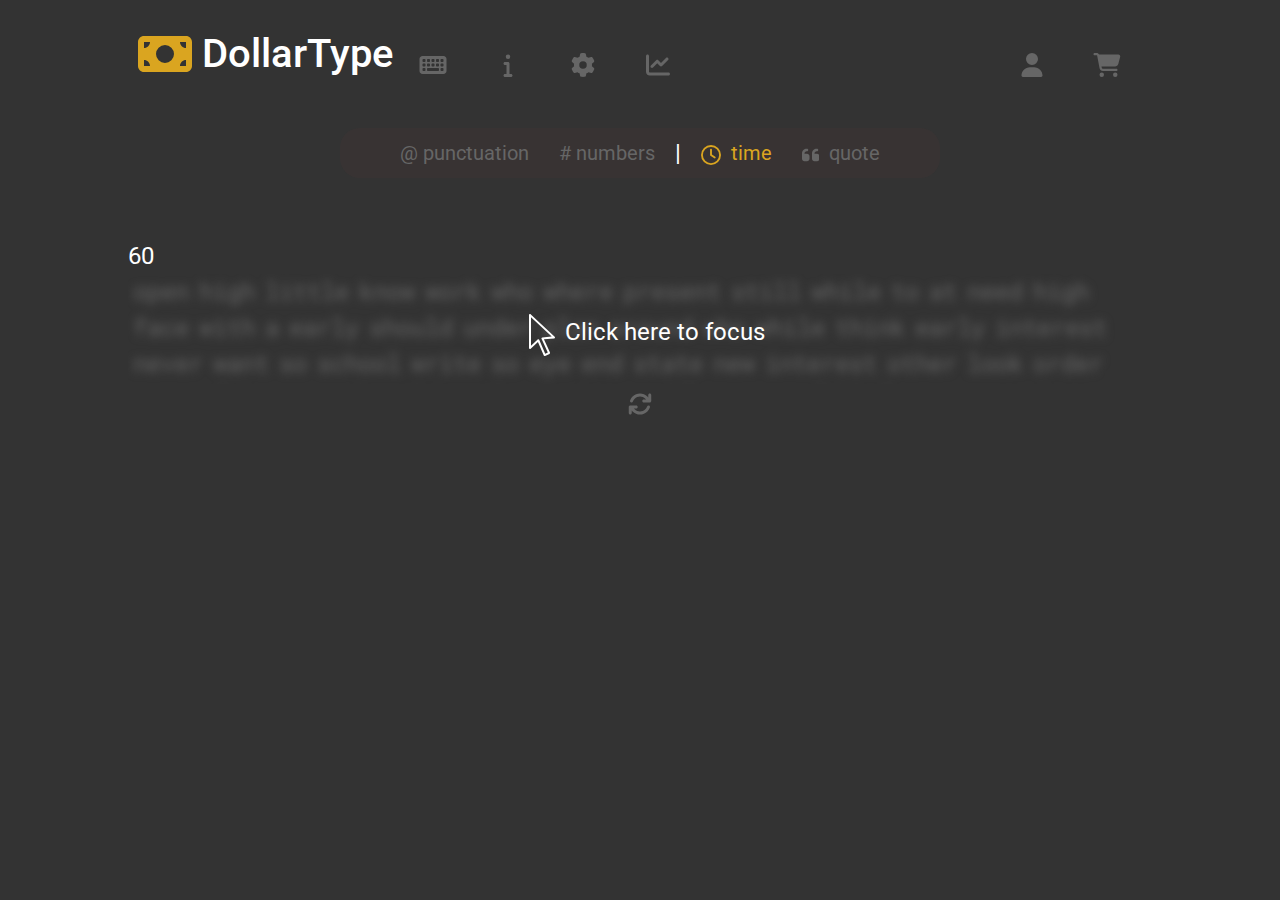
<file: monktype2.0-main/monktype2.0-main/index.html>
<!DOCTYPE html>
<html lang="en">
<head>
    <meta charset="UTF-8">
    <meta name="viewport" content="width=device-width, initial-scale=1.0">
    <title>Hippoo Typing</title>
    <link rel="stylesheet" href="https://cdn.jsdelivr.net/npm/bootstrap@4.3.1/dist/css/bootstrap.min.css" integrity="sha384-ggOyR0iXCbMQv3Xipma34MD+dH/1fQ784/j6cY/iJTQUOhcWr7x9JvoRxT2MZw1T" crossorigin="anonymous">
    <link rel="stylesheet" href="style.css">
   
<body>
    <style>
        #header .log{
            
            display: flex;
            justify-content: center; /* Center the content horizontally */
            align-items: center;
            
        }
        .log h1{
            margin: auto;
        }
        #header .log svg{
            margin-right: 10px;
        }
        #header .log svg{
            fill: #DAA520;
        }

    </style>
    <main>
       
        <div id="header">
            <div class="log"><svg class="logo" xmlns="http://www.w3.org/2000/svg" height="2em" viewBox="0 0 576 512"><path d="M64 64C28.7 64 0 92.7 0 128V384c0 35.3 28.7 64 64 64H512c35.3 0 64-28.7 64-64V128c0-35.3-28.7-64-64-64H64zm64 320H64V320c35.3 0 64 28.7 64 64zM64 192V128h64c0 35.3-28.7 64-64 64zM448 384c0-35.3 28.7-64 64-64v64H448zm64-192c-35.3 0-64-28.7-64-64h64v64zM288 160a96 96 0 1 1 0 192 96 96 0 1 1 0-192z"/></svg><h1> DollarType</h1></div>
    
            <div class="bar"><a href="#"><svg xmlns="http://www.w3.org/2000/svg" height="1em" viewBox="0 0 576 512"><!--! Font Awesome Free 6.4.2 by @fontawesome - https://fontawesome.com License - https://fontawesome.com/license (Commercial License) Copyright 2023 Fonticons, Inc. --><path d="M64 64C28.7 64 0 92.7 0 128V384c0 35.3 28.7 64 64 64H512c35.3 0 64-28.7 64-64V128c0-35.3-28.7-64-64-64H64zm16 64h32c8.8 0 16 7.2 16 16v32c0 8.8-7.2 16-16 16H80c-8.8 0-16-7.2-16-16V144c0-8.8 7.2-16 16-16zM64 240c0-8.8 7.2-16 16-16h32c8.8 0 16 7.2 16 16v32c0 8.8-7.2 16-16 16H80c-8.8 0-16-7.2-16-16V240zm16 80h32c8.8 0 16 7.2 16 16v32c0 8.8-7.2 16-16 16H80c-8.8 0-16-7.2-16-16V336c0-8.8 7.2-16 16-16zm80-176c0-8.8 7.2-16 16-16h32c8.8 0 16 7.2 16 16v32c0 8.8-7.2 16-16 16H176c-8.8 0-16-7.2-16-16V144zm16 80h32c8.8 0 16 7.2 16 16v32c0 8.8-7.2 16-16 16H176c-8.8 0-16-7.2-16-16V240c0-8.8 7.2-16 16-16zM160 336c0-8.8 7.2-16 16-16H400c8.8 0 16 7.2 16 16v32c0 8.8-7.2 16-16 16H176c-8.8 0-16-7.2-16-16V336zM272 128h32c8.8 0 16 7.2 16 16v32c0 8.8-7.2 16-16 16H272c-8.8 0-16-7.2-16-16V144c0-8.8 7.2-16 16-16zM256 240c0-8.8 7.2-16 16-16h32c8.8 0 16 7.2 16 16v32c0 8.8-7.2 16-16 16H272c-8.8 0-16-7.2-16-16V240zM368 128h32c8.8 0 16 7.2 16 16v32c0 8.8-7.2 16-16 16H368c-8.8 0-16-7.2-16-16V144c0-8.8 7.2-16 16-16zM352 240c0-8.8 7.2-16 16-16h32c8.8 0 16 7.2 16 16v32c0 8.8-7.2 16-16 16H368c-8.8 0-16-7.2-16-16V240zM464 128h32c8.8 0 16 7.2 16 16v32c0 8.8-7.2 16-16 16H464c-8.8 0-16-7.2-16-16V144c0-8.8 7.2-16 16-16zM448 240c0-8.8 7.2-16 16-16h32c8.8 0 16 7.2 16 16v32c0 8.8-7.2 16-16 16H464c-8.8 0-16-7.2-16-16V240zm16 80h32c8.8 0 16 7.2 16 16v32c0 8.8-7.2 16-16 16H464c-8.8 0-16-7.2-16-16V336c0-8.8 7.2-16 16-16z"/></svg></a></div>
            <div class="bar"><a href="#"><svg xmlns="http://www.w3.org/2000/svg" height="1em" viewBox="0 0 192 512"><!--! FontA wesome Free 6.4.2 by @fontawesome - https://fontawesome.com License - https://fontawesome.com/license (Commercial License) Copyright 2023 Fonticons, Inc. --><path d="M48 80a48 48 0 1 1 96 0A48 48 0 1 1 48 80zM0 224c0-17.7 14.3-32 32-32H96c17.7 0 32 14.3 32 32V448h32c17.7 0 32 14.3 32 32s-14.3 32-32 32H32c-17.7 0-32-14.3-32-32s14.3-32 32-32H64V256H32c-17.7 0-32-14.3-32-32z"/></svg></div>
            <div class="bar"><a href="#"><svg xmlns="http://www.w3.org/2000/svg" height="1em" viewBox="0 0 512 512"><!--! Font Awesome Free 6.4.2 by @fontawesome - https://fontawesome.com License - https://fontawesome.com/license (Commercial License) Copyright 2023 Fonticons, Inc. --><path d="M495.9 166.6c3.2 8.7 .5 18.4-6.4 24.6l-43.3 39.4c1.1 8.3 1.7 16.8 1.7 25.4s-.6 17.1-1.7 25.4l43.3 39.4c6.9 6.2 9.6 15.9 6.4 24.6c-4.4 11.9-9.7 23.3-15.8 34.3l-4.7 8.1c-6.6 11-14 21.4-22.1 31.2c-5.9 7.2-15.7 9.6-24.5 6.8l-55.7-17.7c-13.4 10.3-28.2 18.9-44 25.4l-12.5 57.1c-2 9.1-9 16.3-18.2 17.8c-13.8 2.3-28 3.5-42.5 3.5s-28.7-1.2-42.5-3.5c-9.2-1.5-16.2-8.7-18.2-17.8l-12.5-57.1c-15.8-6.5-30.6-15.1-44-25.4L83.1 425.9c-8.8 2.8-18.6 .3-24.5-6.8c-8.1-9.8-15.5-20.2-22.1-31.2l-4.7-8.1c-6.1-11-11.4-22.4-15.8-34.3c-3.2-8.7-.5-18.4 6.4-24.6l43.3-39.4C64.6 273.1 64 264.6 64 256s.6-17.1 1.7-25.4L22.4 191.2c-6.9-6.2-9.6-15.9-6.4-24.6c4.4-11.9 9.7-23.3 15.8-34.3l4.7-8.1c6.6-11 14-21.4 22.1-31.2c5.9-7.2 15.7-9.6 24.5-6.8l55.7 17.7c13.4-10.3 28.2-18.9 44-25.4l12.5-57.1c2-9.1 9-16.3 18.2-17.8C227.3 1.2 241.5 0 256 0s28.7 1.2 42.5 3.5c9.2 1.5 16.2 8.7 18.2 17.8l12.5 57.1c15.8 6.5 30.6 15.1 44 25.4l55.7-17.7c8.8-2.8 18.6-.3 24.5 6.8c8.1 9.8 15.5 20.2 22.1 31.2l4.7 8.1c6.1 11 11.4 22.4 15.8 34.3zM256 336a80 80 0 1 0 0-160 80 80 0 1 0 0 160z"/></svg></a></div>
            <div class="bar"><a href="#"><svg xmlns="http://www.w3.org/2000/svg" height="1em" viewBox="0 0 512 512"><!--! Font Awesome Free 6.4.2 by @fontawesome - https://fontawesome.com License - https://fontawesome.com/license (Commercial License) Copyright 2023 Fonticons, Inc. --><path d="M64 64c0-17.7-14.3-32-32-32S0 46.3 0 64V400c0 44.2 35.8 80 80 80H480c17.7 0 32-14.3 32-32s-14.3-32-32-32H80c-8.8 0-16-7.2-16-16V64zm406.6 86.6c12.5-12.5 12.5-32.8 0-45.3s-32.8-12.5-45.3 0L320 210.7l-57.4-57.4c-12.5-12.5-32.8-12.5-45.3 0l-112 112c-12.5 12.5-12.5 32.8 0 45.3s32.8 12.5 45.3 0L240 221.3l57.4 57.4c12.5 12.5 32.8 12.5 45.3 0l128-128z"/></svg></a></div>
            <div class="space"></div>
            <div class="bar profile"><a href="profile.html"><svg xmlns="http://www.w3.org/2000/svg" height="1em" viewBox="0 0 448 512"><!--! Font Awesome Free 6.4.2 by @fontawesome - https://fontawesome.com License - https://fontawesome.com/license (Commercial License) Copyright 2023 Fonticons, Inc. --><path d="M224 256A128 128 0 1 0 224 0a128 128 0 1 0 0 256zm-45.7 48C79.8 304 0 383.8 0 482.3C0 498.7 13.3 512 29.7 512H418.3c16.4 0 29.7-13.3 29.7-29.7C448 383.8 368.2 304 269.7 304H178.3z"/></svg></a></div>
            <div class="bar" ><a href="#"><svg xmlns="http://www.w3.org/2000/svg" height="1em" viewBox="0 0 576 512"><!--! Font Awesome Free 6.4.2 by @fontawesome - https://fontawesome.com License - https://fontawesome.com/license (Commercial License) Copyright 2023 Fonticons, Inc. --><path d="M0 24C0 10.7 10.7 0 24 0H69.5c22 0 41.5 12.8 50.6 32h411c26.3 0 45.5 25 38.6 50.4l-41 152.3c-8.5 31.4-37 53.3-69.5 53.3H170.7l5.4 28.5c2.2 11.3 12.1 19.5 23.6 19.5H488c13.3 0 24 10.7 24 24s-10.7 24-24 24H199.7c-34.6 0-64.3-24.6-70.7-58.5L77.4 54.5c-.7-3.8-4-6.5-7.9-6.5H24C10.7 48 0 37.3 0 24zM128 464a48 48 0 1 1 96 0 48 48 0 1 1 -96 0zm336-48a48 48 0 1 1 0 96 48 48 0 1 1 0-96z"/></svg></a></div>
        </div>
        <div class="options">
            <div class="option-element"><a class="mode punctuation" onclick="toggleColor(this)" href="#">@ punctuation</a></div>
            <div class="option-element"><a class="mode numbers" onclick="toggleColor(this)" href="#"># numbers</a></div>
            <div>|</div>
            <div class="option-element"><a class ="mode time white"onclick="toggleColor(this)" href="#"><svg xmlns="http://www.w3.org/2000/svg" height="1em" viewBox="0 0 512 512"><!--! Font Awesome Free 6.4.2 by @fontawesome - https://fontawesome.com License - https://fontawesome.com/license (Commercial License) Copyright 2023 Fonticons, Inc. --><path d="M464 256A208 208 0 1 1 48 256a208 208 0 1 1 416 0zM0 256a256 256 0 1 0 512 0A256 256 0 1 0 0 256zM232 120V256c0 8 4 15.5 10.7 20l96 64c11 7.4 25.9 4.4 33.3-6.7s4.4-25.9-6.7-33.3L280 243.2V120c0-13.3-10.7-24-24-24s-24 10.7-24 24z"/></svg> <span>time</span></a></div>
            <div class="option-element"><a class="mode quotes" onclick="toggleColor(this)" href="#"><svg xmlns="http://www.w3.org/2000/svg" height="1em" viewBox="0 0 448 512"><!--! Font Awesome Free 6.4.2 by @fontawesome - https://fontawesome.com License - https://fontawesome.com/license (Commercial License) Copyright 2023 Fonticons, Inc. --><path d="M0 216C0 149.7 53.7 96 120 96h8c17.7 0 32 14.3 32 32s-14.3 32-32 32h-8c-30.9 0-56 25.1-56 56v8h64c35.3 0 64 28.7 64 64v64c0 35.3-28.7 64-64 64H64c-35.3 0-64-28.7-64-64V320 288 216zm256 0c0-66.3 53.7-120 120-120h8c17.7 0 32 14.3 32 32s-14.3 32-32 32h-8c-30.9 0-56 25.1-56 56v8h64c35.3 0 64 28.7 64 64v64c0 35.3-28.7 64-64 64H320c-35.3 0-64-28.7-64-64V320 288 216z"/></svg> <span>quote</span></a></div>
            <!-- This is a single line comment 
            <div>|</div>
            /*
            <div class="time-mode">15</div>
            <div class="time-mode">30</div>
            <div class="time mode">60</div>
            */
        -->

        </div>
        <div id="timer"></div>
        
        <div id="game" tabindex="0">

            <div id="words"></div>
            <div id="cursor"></div>
            <div id="focus-error"><svg xmlns="http://www.w3.org/2000/svg" x="0px" y="0px" width="100" height="100" viewBox="0 0 50 50">
                <path d="M 14.78125 5 C 14.75 5.007813 14.71875 5.019531 14.6875 5.03125 C 14.644531 5.050781 14.601563 5.070313 14.5625 5.09375 C 14.550781 5.09375 14.542969 5.09375 14.53125 5.09375 C 14.511719 5.101563 14.488281 5.113281 14.46875 5.125 C 14.457031 5.136719 14.449219 5.144531 14.4375 5.15625 C 14.425781 5.167969 14.417969 5.175781 14.40625 5.1875 C 14.375 5.207031 14.34375 5.226563 14.3125 5.25 C 14.289063 5.269531 14.269531 5.289063 14.25 5.3125 C 14.238281 5.332031 14.226563 5.355469 14.21875 5.375 C 14.183594 5.414063 14.152344 5.457031 14.125 5.5 C 14.113281 5.511719 14.105469 5.519531 14.09375 5.53125 C 14.09375 5.542969 14.09375 5.550781 14.09375 5.5625 C 14.082031 5.582031 14.070313 5.605469 14.0625 5.625 C 14.050781 5.636719 14.042969 5.644531 14.03125 5.65625 C 14.03125 5.675781 14.03125 5.699219 14.03125 5.71875 C 14.019531 5.757813 14.007813 5.800781 14 5.84375 C 14 5.875 14 5.90625 14 5.9375 C 14 5.949219 14 5.957031 14 5.96875 C 14 5.980469 14 5.988281 14 6 C 13.996094 6.050781 13.996094 6.105469 14 6.15625 L 14 39 C 14.003906 39.398438 14.242188 39.757813 14.609375 39.914063 C 14.972656 40.070313 15.398438 39.992188 15.6875 39.71875 L 22.9375 32.90625 L 28.78125 46.40625 C 28.890625 46.652344 29.09375 46.847656 29.347656 46.941406 C 29.601563 47.035156 29.882813 47.023438 30.125 46.90625 L 34.5 44.90625 C 34.996094 44.679688 35.21875 44.09375 35 43.59375 L 28.90625 30.28125 L 39.09375 29.40625 C 39.496094 29.378906 39.84375 29.113281 39.976563 28.730469 C 40.105469 28.347656 39.992188 27.921875 39.6875 27.65625 L 15.84375 5.4375 C 15.796875 5.378906 15.746094 5.328125 15.6875 5.28125 C 15.648438 5.234375 15.609375 5.195313 15.5625 5.15625 C 15.550781 5.15625 15.542969 5.15625 15.53125 5.15625 C 15.511719 5.132813 15.492188 5.113281 15.46875 5.09375 C 15.457031 5.09375 15.449219 5.09375 15.4375 5.09375 C 15.386719 5.070313 15.335938 5.046875 15.28125 5.03125 C 15.269531 5.03125 15.261719 5.03125 15.25 5.03125 C 15.230469 5.019531 15.207031 5.007813 15.1875 5 C 15.175781 5 15.167969 5 15.15625 5 C 15.136719 5 15.113281 5 15.09375 5 C 15.082031 5 15.074219 5 15.0625 5 C 15.042969 5 15.019531 5 15 5 C 14.988281 5 14.980469 5 14.96875 5 C 14.9375 5 14.90625 5 14.875 5 C 14.84375 5 14.8125 5 14.78125 5 Z M 16 8.28125 L 36.6875 27.59375 L 27.3125 28.40625 C 26.992188 28.4375 26.707031 28.621094 26.546875 28.902344 C 26.382813 29.179688 26.367188 29.519531 26.5 29.8125 L 32.78125 43.5 L 30.21875 44.65625 L 24.21875 30.8125 C 24.089844 30.515625 23.828125 30.296875 23.511719 30.230469 C 23.195313 30.160156 22.863281 30.25 22.625 30.46875 L 16 36.6875 Z"></path>
                </svg>Click here to focus</div>
        </div>
        <div id="refresh"><svg xmlns="http://www.w3.org/2000/svg" height="1em" viewBox="0 0 512 512"><!--! Font Awesome Free 6.4.2 by @fontawesome - https://fontawesome.com License - https://fontawesome.com/license (Commercial License) Copyright 2023 Fonticons, Inc. --><path d="M105.1 202.6c7.7-21.8 20.2-42.3 37.8-59.8c62.5-62.5 163.8-62.5 226.3 0L386.3 160H336c-17.7 0-32 14.3-32 32s14.3 32 32 32H463.5c0 0 0 0 0 0h.4c17.7 0 32-14.3 32-32V64c0-17.7-14.3-32-32-32s-32 14.3-32 32v51.2L414.4 97.6c-87.5-87.5-229.3-87.5-316.8 0C73.2 122 55.6 150.7 44.8 181.4c-5.9 16.7 2.9 34.9 19.5 40.8s34.9-2.9 40.8-19.5zM39 289.3c-5 1.5-9.8 4.2-13.7 8.2c-4 4-6.7 8.8-8.1 14c-.3 1.2-.6 2.5-.8 3.8c-.3 1.7-.4 3.4-.4 5.1V448c0 17.7 14.3 32 32 32s32-14.3 32-32V396.9l17.6 17.5 0 0c87.5 87.4 229.3 87.4 316.7 0c24.4-24.4 42.1-53.1 52.9-83.7c5.9-16.7-2.9-34.9-19.5-40.8s-34.9 2.9-40.8 19.5c-7.7 21.8-20.2 42.3-37.8 59.8c-62.5 62.5-163.8 62.5-226.3 0l-.1-.1L125.6 352H176c17.7 0 32-14.3 32-32s-14.3-32-32-32H48.4c-1.6 0-3.2 .1-4.8 .3s-3.1 .5-4.6 1z"/></svg></div>
    </main>
    <script src="script.js"></script>
</body>
</html>
</file>
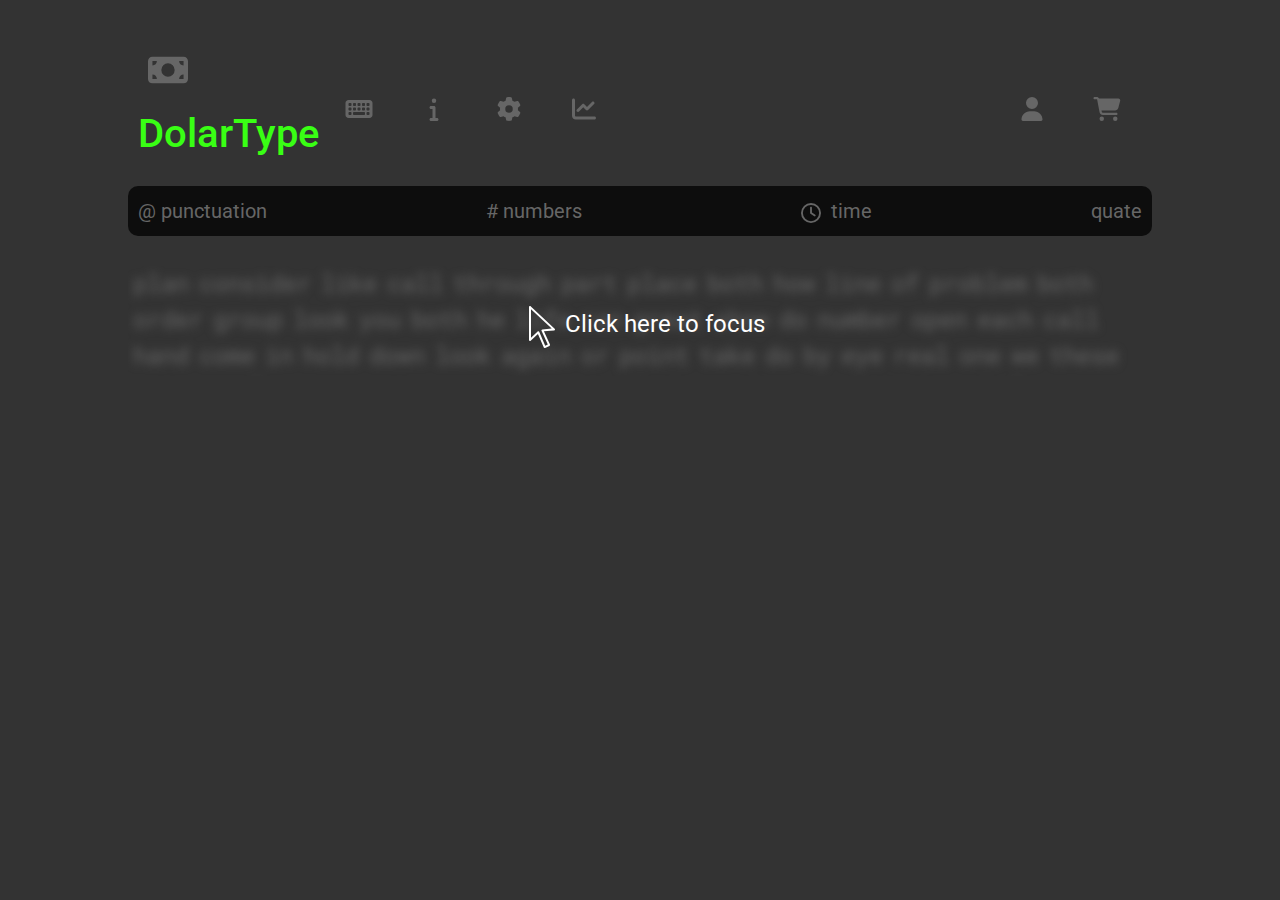
<file: monktype2.0-main/monktype2.0-main/newfolder/index.html>
<!DOCTYPE html>
<html lang="en">
<head>
    <meta charset="UTF-8">
    <meta name="viewport" content="width=device-width, initial-scale=1.0">
    <title>Money type</title>
    <link rel="stylesheet" href="https://cdn.jsdelivr.net/npm/bootstrap@4.3.1/dist/css/bootstrap.min.css" integrity="sha384-ggOyR0iXCbMQv3Xipma34MD+dH/1fQ784/j6cY/iJTQUOhcWr7x9JvoRxT2MZw1T" crossorigin="anonymous">
    <link rel="stylesheet" href="style.css">
   
<body>
    <style>

    </style>
    <main>
       
        <div id="header">
            <div class="log"><h1><svg class="logo" xmlns="http://www.w3.org/2000/svg" height="2em" viewBox="0 0 576 512"><path d="M64 64C28.7 64 0 92.7 0 128V384c0 35.3 28.7 64 64 64H512c35.3 0 64-28.7 64-64V128c0-35.3-28.7-64-64-64H64zm64 320H64V320c35.3 0 64 28.7 64 64zM64 192V128h64c0 35.3-28.7 64-64 64zM448 384c0-35.3 28.7-64 64-64v64H448zm64-192c-35.3 0-64-28.7-64-64h64v64zM288 160a96 96 0 1 1 0 192 96 96 0 1 1 0-192z"/></svg>DolarType</h1></div>
            
    
            <div class="bar"><a href="#"><svg xmlns="http://www.w3.org/2000/svg" height="1em" viewBox="0 0 576 512"><!--! Font Awesome Free 6.4.2 by @fontawesome - https://fontawesome.com License - https://fontawesome.com/license (Commercial License) Copyright 2023 Fonticons, Inc. --><path d="M64 64C28.7 64 0 92.7 0 128V384c0 35.3 28.7 64 64 64H512c35.3 0 64-28.7 64-64V128c0-35.3-28.7-64-64-64H64zm16 64h32c8.8 0 16 7.2 16 16v32c0 8.8-7.2 16-16 16H80c-8.8 0-16-7.2-16-16V144c0-8.8 7.2-16 16-16zM64 240c0-8.8 7.2-16 16-16h32c8.8 0 16 7.2 16 16v32c0 8.8-7.2 16-16 16H80c-8.8 0-16-7.2-16-16V240zm16 80h32c8.8 0 16 7.2 16 16v32c0 8.8-7.2 16-16 16H80c-8.8 0-16-7.2-16-16V336c0-8.8 7.2-16 16-16zm80-176c0-8.8 7.2-16 16-16h32c8.8 0 16 7.2 16 16v32c0 8.8-7.2 16-16 16H176c-8.8 0-16-7.2-16-16V144zm16 80h32c8.8 0 16 7.2 16 16v32c0 8.8-7.2 16-16 16H176c-8.8 0-16-7.2-16-16V240c0-8.8 7.2-16 16-16zM160 336c0-8.8 7.2-16 16-16H400c8.8 0 16 7.2 16 16v32c0 8.8-7.2 16-16 16H176c-8.8 0-16-7.2-16-16V336zM272 128h32c8.8 0 16 7.2 16 16v32c0 8.8-7.2 16-16 16H272c-8.8 0-16-7.2-16-16V144c0-8.8 7.2-16 16-16zM256 240c0-8.8 7.2-16 16-16h32c8.8 0 16 7.2 16 16v32c0 8.8-7.2 16-16 16H272c-8.8 0-16-7.2-16-16V240zM368 128h32c8.8 0 16 7.2 16 16v32c0 8.8-7.2 16-16 16H368c-8.8 0-16-7.2-16-16V144c0-8.8 7.2-16 16-16zM352 240c0-8.8 7.2-16 16-16h32c8.8 0 16 7.2 16 16v32c0 8.8-7.2 16-16 16H368c-8.8 0-16-7.2-16-16V240zM464 128h32c8.8 0 16 7.2 16 16v32c0 8.8-7.2 16-16 16H464c-8.8 0-16-7.2-16-16V144c0-8.8 7.2-16 16-16zM448 240c0-8.8 7.2-16 16-16h32c8.8 0 16 7.2 16 16v32c0 8.8-7.2 16-16 16H464c-8.8 0-16-7.2-16-16V240zm16 80h32c8.8 0 16 7.2 16 16v32c0 8.8-7.2 16-16 16H464c-8.8 0-16-7.2-16-16V336c0-8.8 7.2-16 16-16z"/></svg></a></div>
            <div class="bar"><a href="#"><svg xmlns="http://www.w3.org/2000/svg" height="1em" viewBox="0 0 192 512"><!--! Font Awesome Free 6.4.2 by @fontawesome - https://fontawesome.com License - https://fontawesome.com/license (Commercial License) Copyright 2023 Fonticons, Inc. --><path d="M48 80a48 48 0 1 1 96 0A48 48 0 1 1 48 80zM0 224c0-17.7 14.3-32 32-32H96c17.7 0 32 14.3 32 32V448h32c17.7 0 32 14.3 32 32s-14.3 32-32 32H32c-17.7 0-32-14.3-32-32s14.3-32 32-32H64V256H32c-17.7 0-32-14.3-32-32z"/></svg></div>
            <div class="bar"><a href="#"><svg xmlns="http://www.w3.org/2000/svg" height="1em" viewBox="0 0 512 512"><!--! Font Awesome Free 6.4.2 by @fontawesome - https://fontawesome.com License - https://fontawesome.com/license (Commercial License) Copyright 2023 Fonticons, Inc. --><path d="M495.9 166.6c3.2 8.7 .5 18.4-6.4 24.6l-43.3 39.4c1.1 8.3 1.7 16.8 1.7 25.4s-.6 17.1-1.7 25.4l43.3 39.4c6.9 6.2 9.6 15.9 6.4 24.6c-4.4 11.9-9.7 23.3-15.8 34.3l-4.7 8.1c-6.6 11-14 21.4-22.1 31.2c-5.9 7.2-15.7 9.6-24.5 6.8l-55.7-17.7c-13.4 10.3-28.2 18.9-44 25.4l-12.5 57.1c-2 9.1-9 16.3-18.2 17.8c-13.8 2.3-28 3.5-42.5 3.5s-28.7-1.2-42.5-3.5c-9.2-1.5-16.2-8.7-18.2-17.8l-12.5-57.1c-15.8-6.5-30.6-15.1-44-25.4L83.1 425.9c-8.8 2.8-18.6 .3-24.5-6.8c-8.1-9.8-15.5-20.2-22.1-31.2l-4.7-8.1c-6.1-11-11.4-22.4-15.8-34.3c-3.2-8.7-.5-18.4 6.4-24.6l43.3-39.4C64.6 273.1 64 264.6 64 256s.6-17.1 1.7-25.4L22.4 191.2c-6.9-6.2-9.6-15.9-6.4-24.6c4.4-11.9 9.7-23.3 15.8-34.3l4.7-8.1c6.6-11 14-21.4 22.1-31.2c5.9-7.2 15.7-9.6 24.5-6.8l55.7 17.7c13.4-10.3 28.2-18.9 44-25.4l12.5-57.1c2-9.1 9-16.3 18.2-17.8C227.3 1.2 241.5 0 256 0s28.7 1.2 42.5 3.5c9.2 1.5 16.2 8.7 18.2 17.8l12.5 57.1c15.8 6.5 30.6 15.1 44 25.4l55.7-17.7c8.8-2.8 18.6-.3 24.5 6.8c8.1 9.8 15.5 20.2 22.1 31.2l4.7 8.1c6.1 11 11.4 22.4 15.8 34.3zM256 336a80 80 0 1 0 0-160 80 80 0 1 0 0 160z"/></svg></a></div>
            <div class="bar"><a href="#"><svg xmlns="http://www.w3.org/2000/svg" height="1em" viewBox="0 0 512 512"><!--! Font Awesome Free 6.4.2 by @fontawesome - https://fontawesome.com License - https://fontawesome.com/license (Commercial License) Copyright 2023 Fonticons, Inc. --><path d="M64 64c0-17.7-14.3-32-32-32S0 46.3 0 64V400c0 44.2 35.8 80 80 80H480c17.7 0 32-14.3 32-32s-14.3-32-32-32H80c-8.8 0-16-7.2-16-16V64zm406.6 86.6c12.5-12.5 12.5-32.8 0-45.3s-32.8-12.5-45.3 0L320 210.7l-57.4-57.4c-12.5-12.5-32.8-12.5-45.3 0l-112 112c-12.5 12.5-12.5 32.8 0 45.3s32.8 12.5 45.3 0L240 221.3l57.4 57.4c12.5 12.5 32.8 12.5 45.3 0l128-128z"/></svg></a></div>
            <div class="space"></div>
            <div class="bar profile"><a href="#"><svg xmlns="http://www.w3.org/2000/svg" height="1em" viewBox="0 0 448 512"><!--! Font Awesome Free 6.4.2 by @fontawesome - https://fontawesome.com License - https://fontawesome.com/license (Commercial License) Copyright 2023 Fonticons, Inc. --><path d="M224 256A128 128 0 1 0 224 0a128 128 0 1 0 0 256zm-45.7 48C79.8 304 0 383.8 0 482.3C0 498.7 13.3 512 29.7 512H418.3c16.4 0 29.7-13.3 29.7-29.7C448 383.8 368.2 304 269.7 304H178.3z"/></svg></a></div>
            <div class="bar" ><a href="#"><svg xmlns="http://www.w3.org/2000/svg" height="1em" viewBox="0 0 576 512"><!--! Font Awesome Free 6.4.2 by @fontawesome - https://fontawesome.com License - https://fontawesome.com/license (Commercial License) Copyright 2023 Fonticons, Inc. --><path d="M0 24C0 10.7 10.7 0 24 0H69.5c22 0 41.5 12.8 50.6 32h411c26.3 0 45.5 25 38.6 50.4l-41 152.3c-8.5 31.4-37 53.3-69.5 53.3H170.7l5.4 28.5c2.2 11.3 12.1 19.5 23.6 19.5H488c13.3 0 24 10.7 24 24s-10.7 24-24 24H199.7c-34.6 0-64.3-24.6-70.7-58.5L77.4 54.5c-.7-3.8-4-6.5-7.9-6.5H24C10.7 48 0 37.3 0 24zM128 464a48 48 0 1 1 96 0 48 48 0 1 1 -96 0zm336-48a48 48 0 1 1 0 96 48 48 0 1 1 0-96z"/></svg></a></div>
        </div>
        <div class="options">
            <div class="option-element"><a class="mode" onclick="toggleColor(this)" href="#">@ punctuation</a></div>
            <div class="option-element"><a class="mode" onclick="toggleColor(this)" href="#"># numbers</a></div>
            <div class="option-element"><a class ="mode"onclick="toggleColor(this)" href="#"><svg xmlns="http://www.w3.org/2000/svg" height="1em" viewBox="0 0 512 512"><!--! Font Awesome Free 6.4.2 by @fontawesome - https://fontawesome.com License - https://fontawesome.com/license (Commercial License) Copyright 2023 Fonticons, Inc. --><path d="M464 256A208 208 0 1 1 48 256a208 208 0 1 1 416 0zM0 256a256 256 0 1 0 512 0A256 256 0 1 0 0 256zM232 120V256c0 8 4 15.5 10.7 20l96 64c11 7.4 25.9 4.4 33.3-6.7s4.4-25.9-6.7-33.3L280 243.2V120c0-13.3-10.7-24-24-24s-24 10.7-24 24z"/></svg> <span>time</span></a></div>
            <div class="option-element"><a class="mode" onclick="toggleColor(this)" href="#">quate</a></div>
            
        

        </div>
        
        <div id="game" tabindex="0">

            <div id="words"></div>
            <div id="cursor"></div>
            <div id="focus-error"><svg xmlns="http://www.w3.org/2000/svg" x="0px" y="0px" width="100" height="100" viewBox="0 0 50 50">
                <path d="M 14.78125 5 C 14.75 5.007813 14.71875 5.019531 14.6875 5.03125 C 14.644531 5.050781 14.601563 5.070313 14.5625 5.09375 C 14.550781 5.09375 14.542969 5.09375 14.53125 5.09375 C 14.511719 5.101563 14.488281 5.113281 14.46875 5.125 C 14.457031 5.136719 14.449219 5.144531 14.4375 5.15625 C 14.425781 5.167969 14.417969 5.175781 14.40625 5.1875 C 14.375 5.207031 14.34375 5.226563 14.3125 5.25 C 14.289063 5.269531 14.269531 5.289063 14.25 5.3125 C 14.238281 5.332031 14.226563 5.355469 14.21875 5.375 C 14.183594 5.414063 14.152344 5.457031 14.125 5.5 C 14.113281 5.511719 14.105469 5.519531 14.09375 5.53125 C 14.09375 5.542969 14.09375 5.550781 14.09375 5.5625 C 14.082031 5.582031 14.070313 5.605469 14.0625 5.625 C 14.050781 5.636719 14.042969 5.644531 14.03125 5.65625 C 14.03125 5.675781 14.03125 5.699219 14.03125 5.71875 C 14.019531 5.757813 14.007813 5.800781 14 5.84375 C 14 5.875 14 5.90625 14 5.9375 C 14 5.949219 14 5.957031 14 5.96875 C 14 5.980469 14 5.988281 14 6 C 13.996094 6.050781 13.996094 6.105469 14 6.15625 L 14 39 C 14.003906 39.398438 14.242188 39.757813 14.609375 39.914063 C 14.972656 40.070313 15.398438 39.992188 15.6875 39.71875 L 22.9375 32.90625 L 28.78125 46.40625 C 28.890625 46.652344 29.09375 46.847656 29.347656 46.941406 C 29.601563 47.035156 29.882813 47.023438 30.125 46.90625 L 34.5 44.90625 C 34.996094 44.679688 35.21875 44.09375 35 43.59375 L 28.90625 30.28125 L 39.09375 29.40625 C 39.496094 29.378906 39.84375 29.113281 39.976563 28.730469 C 40.105469 28.347656 39.992188 27.921875 39.6875 27.65625 L 15.84375 5.4375 C 15.796875 5.378906 15.746094 5.328125 15.6875 5.28125 C 15.648438 5.234375 15.609375 5.195313 15.5625 5.15625 C 15.550781 5.15625 15.542969 5.15625 15.53125 5.15625 C 15.511719 5.132813 15.492188 5.113281 15.46875 5.09375 C 15.457031 5.09375 15.449219 5.09375 15.4375 5.09375 C 15.386719 5.070313 15.335938 5.046875 15.28125 5.03125 C 15.269531 5.03125 15.261719 5.03125 15.25 5.03125 C 15.230469 5.019531 15.207031 5.007813 15.1875 5 C 15.175781 5 15.167969 5 15.15625 5 C 15.136719 5 15.113281 5 15.09375 5 C 15.082031 5 15.074219 5 15.0625 5 C 15.042969 5 15.019531 5 15 5 C 14.988281 5 14.980469 5 14.96875 5 C 14.9375 5 14.90625 5 14.875 5 C 14.84375 5 14.8125 5 14.78125 5 Z M 16 8.28125 L 36.6875 27.59375 L 27.3125 28.40625 C 26.992188 28.4375 26.707031 28.621094 26.546875 28.902344 C 26.382813 29.179688 26.367188 29.519531 26.5 29.8125 L 32.78125 43.5 L 30.21875 44.65625 L 24.21875 30.8125 C 24.089844 30.515625 23.828125 30.296875 23.511719 30.230469 C 23.195313 30.160156 22.863281 30.25 22.625 30.46875 L 16 36.6875 Z"></path>
                </svg>Click here to focus</div>
        </div>
    </main>
    <script src="script.js"></script>
</body>
</html>
</file>
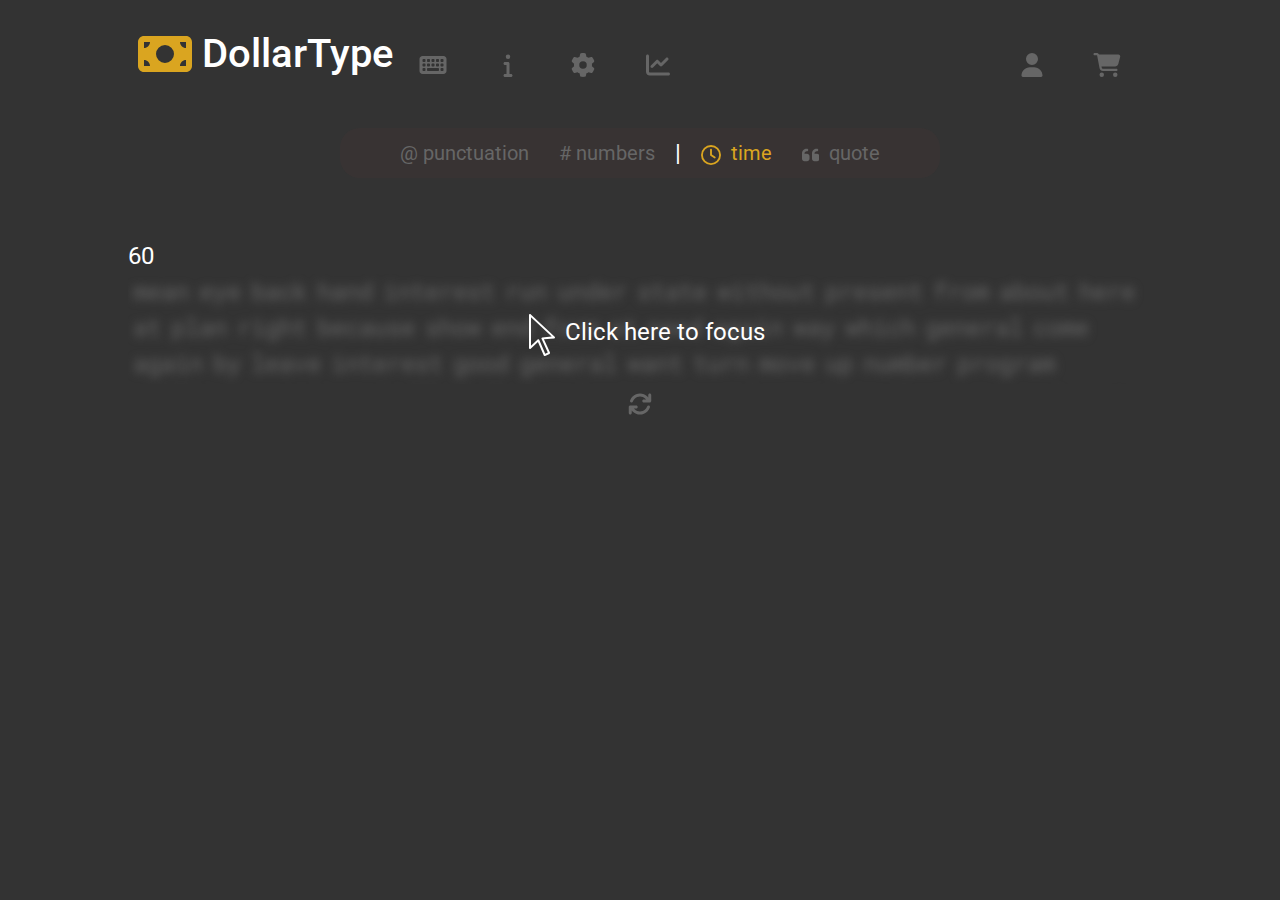
<file: monktype2.0-main/monktype2.0-main/DolarType/monktype2.0-main/index.html>
<!DOCTYPE html>
<html lang="en">
<head>
    <meta charset="UTF-8">
    <meta name="viewport" content="width=device-width, initial-scale=1.0">
    <title>Monkey Typing</title>
    <link rel="stylesheet" href="https://cdn.jsdelivr.net/npm/bootstrap@4.3.1/dist/css/bootstrap.min.css" integrity="sha384-ggOyR0iXCbMQv3Xipma34MD+dH/1fQ784/j6cY/iJTQUOhcWr7x9JvoRxT2MZw1T" crossorigin="anonymous">
    <link rel="stylesheet" href="style.css">
   
<body>
    <style>
        #header .log{
            
            display: flex;
            justify-content: center; /* Center the content horizontally */
            align-items: center;
            
        }
        .log h1{
            margin: auto;
        }
        #header .log svg{
            margin-right: 10px;
        }
        #header .log svg{
            fill: #DAA520;
        }

    </style>
    <main>
       
        <div id="header">
            <div class="log"><svg class="logo" xmlns="http://www.w3.org/2000/svg" height="2em" viewBox="0 0 576 512"><path d="M64 64C28.7 64 0 92.7 0 128V384c0 35.3 28.7 64 64 64H512c35.3 0 64-28.7 64-64V128c0-35.3-28.7-64-64-64H64zm64 320H64V320c35.3 0 64 28.7 64 64zM64 192V128h64c0 35.3-28.7 64-64 64zM448 384c0-35.3 28.7-64 64-64v64H448zm64-192c-35.3 0-64-28.7-64-64h64v64zM288 160a96 96 0 1 1 0 192 96 96 0 1 1 0-192z"/></svg><h1> DollarType</h1></div>
    
            <div class="bar"><a href="#"><svg xmlns="http://www.w3.org/2000/svg" height="1em" viewBox="0 0 576 512"><!--! Font Awesome Free 6.4.2 by @fontawesome - https://fontawesome.com License - https://fontawesome.com/license (Commercial License) Copyright 2023 Fonticons, Inc. --><path d="M64 64C28.7 64 0 92.7 0 128V384c0 35.3 28.7 64 64 64H512c35.3 0 64-28.7 64-64V128c0-35.3-28.7-64-64-64H64zm16 64h32c8.8 0 16 7.2 16 16v32c0 8.8-7.2 16-16 16H80c-8.8 0-16-7.2-16-16V144c0-8.8 7.2-16 16-16zM64 240c0-8.8 7.2-16 16-16h32c8.8 0 16 7.2 16 16v32c0 8.8-7.2 16-16 16H80c-8.8 0-16-7.2-16-16V240zm16 80h32c8.8 0 16 7.2 16 16v32c0 8.8-7.2 16-16 16H80c-8.8 0-16-7.2-16-16V336c0-8.8 7.2-16 16-16zm80-176c0-8.8 7.2-16 16-16h32c8.8 0 16 7.2 16 16v32c0 8.8-7.2 16-16 16H176c-8.8 0-16-7.2-16-16V144zm16 80h32c8.8 0 16 7.2 16 16v32c0 8.8-7.2 16-16 16H176c-8.8 0-16-7.2-16-16V240c0-8.8 7.2-16 16-16zM160 336c0-8.8 7.2-16 16-16H400c8.8 0 16 7.2 16 16v32c0 8.8-7.2 16-16 16H176c-8.8 0-16-7.2-16-16V336zM272 128h32c8.8 0 16 7.2 16 16v32c0 8.8-7.2 16-16 16H272c-8.8 0-16-7.2-16-16V144c0-8.8 7.2-16 16-16zM256 240c0-8.8 7.2-16 16-16h32c8.8 0 16 7.2 16 16v32c0 8.8-7.2 16-16 16H272c-8.8 0-16-7.2-16-16V240zM368 128h32c8.8 0 16 7.2 16 16v32c0 8.8-7.2 16-16 16H368c-8.8 0-16-7.2-16-16V144c0-8.8 7.2-16 16-16zM352 240c0-8.8 7.2-16 16-16h32c8.8 0 16 7.2 16 16v32c0 8.8-7.2 16-16 16H368c-8.8 0-16-7.2-16-16V240zM464 128h32c8.8 0 16 7.2 16 16v32c0 8.8-7.2 16-16 16H464c-8.8 0-16-7.2-16-16V144c0-8.8 7.2-16 16-16zM448 240c0-8.8 7.2-16 16-16h32c8.8 0 16 7.2 16 16v32c0 8.8-7.2 16-16 16H464c-8.8 0-16-7.2-16-16V240zm16 80h32c8.8 0 16 7.2 16 16v32c0 8.8-7.2 16-16 16H464c-8.8 0-16-7.2-16-16V336c0-8.8 7.2-16 16-16z"/></svg></a></div>
            <div class="bar"><a href="#"><svg xmlns="http://www.w3.org/2000/svg" height="1em" viewBox="0 0 192 512"><!--! FontA wesome Free 6.4.2 by @fontawesome - https://fontawesome.com License - https://fontawesome.com/license (Commercial License) Copyright 2023 Fonticons, Inc. --><path d="M48 80a48 48 0 1 1 96 0A48 48 0 1 1 48 80zM0 224c0-17.7 14.3-32 32-32H96c17.7 0 32 14.3 32 32V448h32c17.7 0 32 14.3 32 32s-14.3 32-32 32H32c-17.7 0-32-14.3-32-32s14.3-32 32-32H64V256H32c-17.7 0-32-14.3-32-32z"/></svg></div>
            <div class="bar"><a href="#"><svg xmlns="http://www.w3.org/2000/svg" height="1em" viewBox="0 0 512 512"><!--! Font Awesome Free 6.4.2 by @fontawesome - https://fontawesome.com License - https://fontawesome.com/license (Commercial License) Copyright 2023 Fonticons, Inc. --><path d="M495.9 166.6c3.2 8.7 .5 18.4-6.4 24.6l-43.3 39.4c1.1 8.3 1.7 16.8 1.7 25.4s-.6 17.1-1.7 25.4l43.3 39.4c6.9 6.2 9.6 15.9 6.4 24.6c-4.4 11.9-9.7 23.3-15.8 34.3l-4.7 8.1c-6.6 11-14 21.4-22.1 31.2c-5.9 7.2-15.7 9.6-24.5 6.8l-55.7-17.7c-13.4 10.3-28.2 18.9-44 25.4l-12.5 57.1c-2 9.1-9 16.3-18.2 17.8c-13.8 2.3-28 3.5-42.5 3.5s-28.7-1.2-42.5-3.5c-9.2-1.5-16.2-8.7-18.2-17.8l-12.5-57.1c-15.8-6.5-30.6-15.1-44-25.4L83.1 425.9c-8.8 2.8-18.6 .3-24.5-6.8c-8.1-9.8-15.5-20.2-22.1-31.2l-4.7-8.1c-6.1-11-11.4-22.4-15.8-34.3c-3.2-8.7-.5-18.4 6.4-24.6l43.3-39.4C64.6 273.1 64 264.6 64 256s.6-17.1 1.7-25.4L22.4 191.2c-6.9-6.2-9.6-15.9-6.4-24.6c4.4-11.9 9.7-23.3 15.8-34.3l4.7-8.1c6.6-11 14-21.4 22.1-31.2c5.9-7.2 15.7-9.6 24.5-6.8l55.7 17.7c13.4-10.3 28.2-18.9 44-25.4l12.5-57.1c2-9.1 9-16.3 18.2-17.8C227.3 1.2 241.5 0 256 0s28.7 1.2 42.5 3.5c9.2 1.5 16.2 8.7 18.2 17.8l12.5 57.1c15.8 6.5 30.6 15.1 44 25.4l55.7-17.7c8.8-2.8 18.6-.3 24.5 6.8c8.1 9.8 15.5 20.2 22.1 31.2l4.7 8.1c6.1 11 11.4 22.4 15.8 34.3zM256 336a80 80 0 1 0 0-160 80 80 0 1 0 0 160z"/></svg></a></div>
            <div class="bar"><a href="#"><svg xmlns="http://www.w3.org/2000/svg" height="1em" viewBox="0 0 512 512"><!--! Font Awesome Free 6.4.2 by @fontawesome - https://fontawesome.com License - https://fontawesome.com/license (Commercial License) Copyright 2023 Fonticons, Inc. --><path d="M64 64c0-17.7-14.3-32-32-32S0 46.3 0 64V400c0 44.2 35.8 80 80 80H480c17.7 0 32-14.3 32-32s-14.3-32-32-32H80c-8.8 0-16-7.2-16-16V64zm406.6 86.6c12.5-12.5 12.5-32.8 0-45.3s-32.8-12.5-45.3 0L320 210.7l-57.4-57.4c-12.5-12.5-32.8-12.5-45.3 0l-112 112c-12.5 12.5-12.5 32.8 0 45.3s32.8 12.5 45.3 0L240 221.3l57.4 57.4c12.5 12.5 32.8 12.5 45.3 0l128-128z"/></svg></a></div>
            <div class="space"></div>
            <div class="bar profile"><a href="profile.html"><svg xmlns="http://www.w3.org/2000/svg" height="1em" viewBox="0 0 448 512"><!--! Font Awesome Free 6.4.2 by @fontawesome - https://fontawesome.com License - https://fontawesome.com/license (Commercial License) Copyright 2023 Fonticons, Inc. --><path d="M224 256A128 128 0 1 0 224 0a128 128 0 1 0 0 256zm-45.7 48C79.8 304 0 383.8 0 482.3C0 498.7 13.3 512 29.7 512H418.3c16.4 0 29.7-13.3 29.7-29.7C448 383.8 368.2 304 269.7 304H178.3z"/></svg></a></div>
            <div class="bar" ><a href="#"><svg xmlns="http://www.w3.org/2000/svg" height="1em" viewBox="0 0 576 512"><!--! Font Awesome Free 6.4.2 by @fontawesome - https://fontawesome.com License - https://fontawesome.com/license (Commercial License) Copyright 2023 Fonticons, Inc. --><path d="M0 24C0 10.7 10.7 0 24 0H69.5c22 0 41.5 12.8 50.6 32h411c26.3 0 45.5 25 38.6 50.4l-41 152.3c-8.5 31.4-37 53.3-69.5 53.3H170.7l5.4 28.5c2.2 11.3 12.1 19.5 23.6 19.5H488c13.3 0 24 10.7 24 24s-10.7 24-24 24H199.7c-34.6 0-64.3-24.6-70.7-58.5L77.4 54.5c-.7-3.8-4-6.5-7.9-6.5H24C10.7 48 0 37.3 0 24zM128 464a48 48 0 1 1 96 0 48 48 0 1 1 -96 0zm336-48a48 48 0 1 1 0 96 48 48 0 1 1 0-96z"/></svg></a></div>
        </div>
        <div class="options">
            <div class="option-element"><a class="mode punctuation" onclick="toggleColor(this)" href="#">@ punctuation</a></div>
            <div class="option-element"><a class="mode numbers" onclick="toggleColor(this)" href="#"># numbers</a></div>
            <div>|</div>
            <div class="option-element"><a class ="mode time white"onclick="toggleColor(this)" href="#"><svg xmlns="http://www.w3.org/2000/svg" height="1em" viewBox="0 0 512 512"><!--! Font Awesome Free 6.4.2 by @fontawesome - https://fontawesome.com License - https://fontawesome.com/license (Commercial License) Copyright 2023 Fonticons, Inc. --><path d="M464 256A208 208 0 1 1 48 256a208 208 0 1 1 416 0zM0 256a256 256 0 1 0 512 0A256 256 0 1 0 0 256zM232 120V256c0 8 4 15.5 10.7 20l96 64c11 7.4 25.9 4.4 33.3-6.7s4.4-25.9-6.7-33.3L280 243.2V120c0-13.3-10.7-24-24-24s-24 10.7-24 24z"/></svg> <span>time</span></a></div>
            <div class="option-element"><a class="mode quotes" onclick="toggleColor(this)" href="#"><svg xmlns="http://www.w3.org/2000/svg" height="1em" viewBox="0 0 448 512"><!--! Font Awesome Free 6.4.2 by @fontawesome - https://fontawesome.com License - https://fontawesome.com/license (Commercial License) Copyright 2023 Fonticons, Inc. --><path d="M0 216C0 149.7 53.7 96 120 96h8c17.7 0 32 14.3 32 32s-14.3 32-32 32h-8c-30.9 0-56 25.1-56 56v8h64c35.3 0 64 28.7 64 64v64c0 35.3-28.7 64-64 64H64c-35.3 0-64-28.7-64-64V320 288 216zm256 0c0-66.3 53.7-120 120-120h8c17.7 0 32 14.3 32 32s-14.3 32-32 32h-8c-30.9 0-56 25.1-56 56v8h64c35.3 0 64 28.7 64 64v64c0 35.3-28.7 64-64 64H320c-35.3 0-64-28.7-64-64V320 288 216z"/></svg> <span>quote</span></a></div>
            <!-- This is a single line comment 
            <div>|</div>
            /*
            <div class="time-mode">15</div>
            <div class="time-mode">30</div>
            <div class="time mode">60</div>
            */
        -->

        </div>
        <div id="timer"></div>
        
        <div id="game" tabindex="0">

            <div id="words"></div>
            <div id="cursor"></div>
            <div id="focus-error"><svg xmlns="http://www.w3.org/2000/svg" x="0px" y="0px" width="100" height="100" viewBox="0 0 50 50">
                <path d="M 14.78125 5 C 14.75 5.007813 14.71875 5.019531 14.6875 5.03125 C 14.644531 5.050781 14.601563 5.070313 14.5625 5.09375 C 14.550781 5.09375 14.542969 5.09375 14.53125 5.09375 C 14.511719 5.101563 14.488281 5.113281 14.46875 5.125 C 14.457031 5.136719 14.449219 5.144531 14.4375 5.15625 C 14.425781 5.167969 14.417969 5.175781 14.40625 5.1875 C 14.375 5.207031 14.34375 5.226563 14.3125 5.25 C 14.289063 5.269531 14.269531 5.289063 14.25 5.3125 C 14.238281 5.332031 14.226563 5.355469 14.21875 5.375 C 14.183594 5.414063 14.152344 5.457031 14.125 5.5 C 14.113281 5.511719 14.105469 5.519531 14.09375 5.53125 C 14.09375 5.542969 14.09375 5.550781 14.09375 5.5625 C 14.082031 5.582031 14.070313 5.605469 14.0625 5.625 C 14.050781 5.636719 14.042969 5.644531 14.03125 5.65625 C 14.03125 5.675781 14.03125 5.699219 14.03125 5.71875 C 14.019531 5.757813 14.007813 5.800781 14 5.84375 C 14 5.875 14 5.90625 14 5.9375 C 14 5.949219 14 5.957031 14 5.96875 C 14 5.980469 14 5.988281 14 6 C 13.996094 6.050781 13.996094 6.105469 14 6.15625 L 14 39 C 14.003906 39.398438 14.242188 39.757813 14.609375 39.914063 C 14.972656 40.070313 15.398438 39.992188 15.6875 39.71875 L 22.9375 32.90625 L 28.78125 46.40625 C 28.890625 46.652344 29.09375 46.847656 29.347656 46.941406 C 29.601563 47.035156 29.882813 47.023438 30.125 46.90625 L 34.5 44.90625 C 34.996094 44.679688 35.21875 44.09375 35 43.59375 L 28.90625 30.28125 L 39.09375 29.40625 C 39.496094 29.378906 39.84375 29.113281 39.976563 28.730469 C 40.105469 28.347656 39.992188 27.921875 39.6875 27.65625 L 15.84375 5.4375 C 15.796875 5.378906 15.746094 5.328125 15.6875 5.28125 C 15.648438 5.234375 15.609375 5.195313 15.5625 5.15625 C 15.550781 5.15625 15.542969 5.15625 15.53125 5.15625 C 15.511719 5.132813 15.492188 5.113281 15.46875 5.09375 C 15.457031 5.09375 15.449219 5.09375 15.4375 5.09375 C 15.386719 5.070313 15.335938 5.046875 15.28125 5.03125 C 15.269531 5.03125 15.261719 5.03125 15.25 5.03125 C 15.230469 5.019531 15.207031 5.007813 15.1875 5 C 15.175781 5 15.167969 5 15.15625 5 C 15.136719 5 15.113281 5 15.09375 5 C 15.082031 5 15.074219 5 15.0625 5 C 15.042969 5 15.019531 5 15 5 C 14.988281 5 14.980469 5 14.96875 5 C 14.9375 5 14.90625 5 14.875 5 C 14.84375 5 14.8125 5 14.78125 5 Z M 16 8.28125 L 36.6875 27.59375 L 27.3125 28.40625 C 26.992188 28.4375 26.707031 28.621094 26.546875 28.902344 C 26.382813 29.179688 26.367188 29.519531 26.5 29.8125 L 32.78125 43.5 L 30.21875 44.65625 L 24.21875 30.8125 C 24.089844 30.515625 23.828125 30.296875 23.511719 30.230469 C 23.195313 30.160156 22.863281 30.25 22.625 30.46875 L 16 36.6875 Z"></path>
                </svg>Click here to focus</div>
        </div>
        <div id="refresh"><svg xmlns="http://www.w3.org/2000/svg" height="1em" viewBox="0 0 512 512"><!--! Font Awesome Free 6.4.2 by @fontawesome - https://fontawesome.com License - https://fontawesome.com/license (Commercial License) Copyright 2023 Fonticons, Inc. --><path d="M105.1 202.6c7.7-21.8 20.2-42.3 37.8-59.8c62.5-62.5 163.8-62.5 226.3 0L386.3 160H336c-17.7 0-32 14.3-32 32s14.3 32 32 32H463.5c0 0 0 0 0 0h.4c17.7 0 32-14.3 32-32V64c0-17.7-14.3-32-32-32s-32 14.3-32 32v51.2L414.4 97.6c-87.5-87.5-229.3-87.5-316.8 0C73.2 122 55.6 150.7 44.8 181.4c-5.9 16.7 2.9 34.9 19.5 40.8s34.9-2.9 40.8-19.5zM39 289.3c-5 1.5-9.8 4.2-13.7 8.2c-4 4-6.7 8.8-8.1 14c-.3 1.2-.6 2.5-.8 3.8c-.3 1.7-.4 3.4-.4 5.1V448c0 17.7 14.3 32 32 32s32-14.3 32-32V396.9l17.6 17.5 0 0c87.5 87.4 229.3 87.4 316.7 0c24.4-24.4 42.1-53.1 52.9-83.7c5.9-16.7-2.9-34.9-19.5-40.8s-34.9 2.9-40.8 19.5c-7.7 21.8-20.2 42.3-37.8 59.8c-62.5 62.5-163.8 62.5-226.3 0l-.1-.1L125.6 352H176c17.7 0 32-14.3 32-32s-14.3-32-32-32H48.4c-1.6 0-3.2 .1-4.8 .3s-3.1 .5-4.6 1z"/></svg></div>
    </main>
    <script src="script.js"></script>
</body>
</html>
</file>
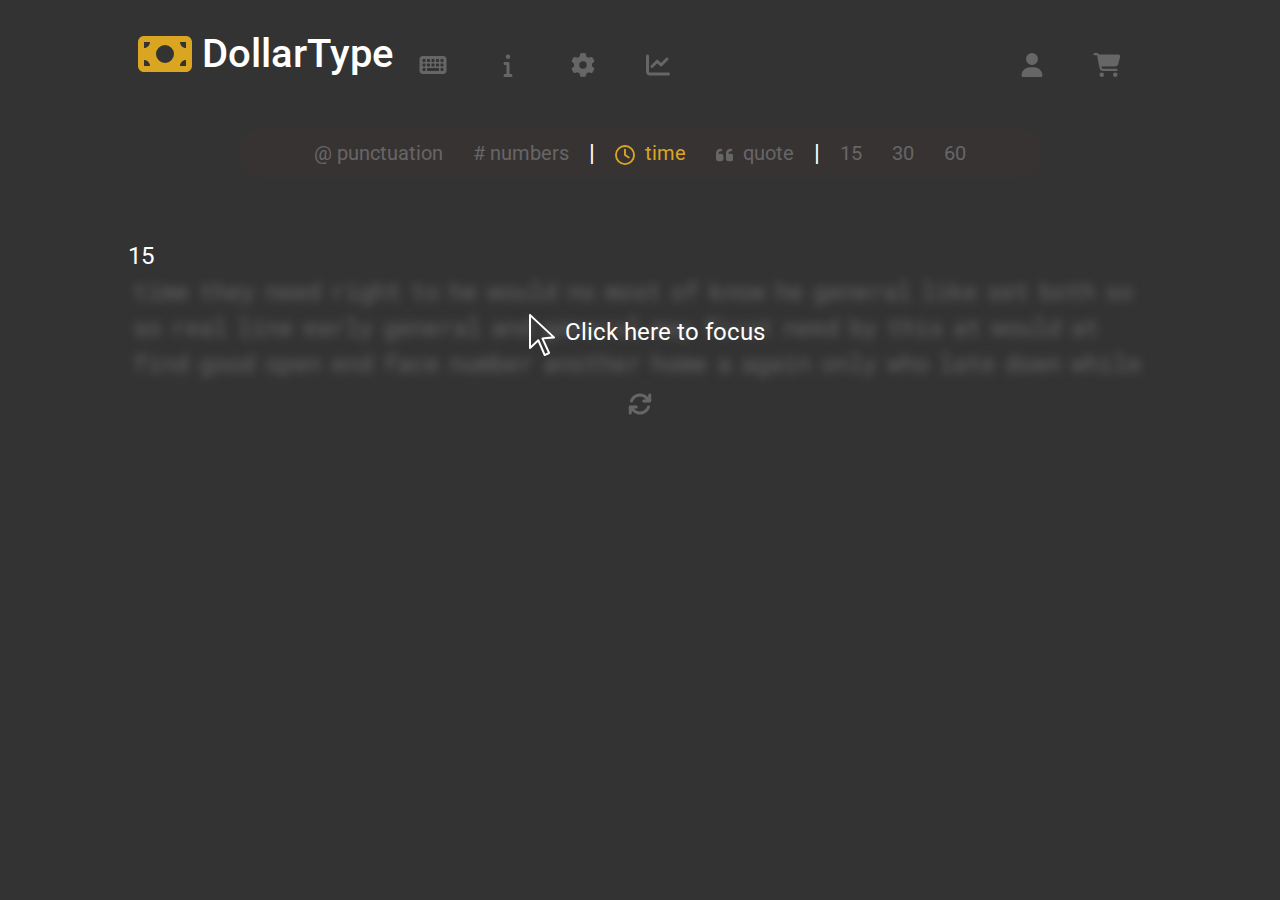
<file: monktype2.0-main/monktype2.0-main/Baldina_shit/DolarType/monktype2.0-main/index.html>
<!DOCTYPE html>
<html lang="en">
<head>
    <meta charset="UTF-8">
    <meta name="viewport" content="width=device-width, initial-scale=1.0">
    <title>Dolartype</title>
    <link rel="stylesheet" href="https://cdn.jsdelivr.net/npm/bootstrap@4.3.1/dist/css/bootstrap.min.css" integrity="sha384-ggOyR0iXCbMQv3Xipma34MD+dH/1fQ784/j6cY/iJTQUOhcWr7x9JvoRxT2MZw1T" crossorigin="anonymous">
    <link rel="stylesheet" href="style.css">
   
<body>
    <style>
        #header .log{
            
            display: flex;
            justify-content: center; /* Center the content horizontally */
            align-items: center;
            
        }
        .log h1{
            margin: auto;
        }
        #header .log svg{
            margin-right: 10px;
        }
        #header .log svg{
            fill: #DAA520;
        }



    </style>
    <main>
       
        <div id="header">
            <div class="log"><svg class="logo" xmlns="http://www.w3.org/2000/svg" height="2em" viewBox="0 0 576 512"><path d="M64 64C28.7 64 0 92.7 0 128V384c0 35.3 28.7 64 64 64H512c35.3 0 64-28.7 64-64V128c0-35.3-28.7-64-64-64H64zm64 320H64V320c35.3 0 64 28.7 64 64zM64 192V128h64c0 35.3-28.7 64-64 64zM448 384c0-35.3 28.7-64 64-64v64H448zm64-192c-35.3 0-64-28.7-64-64h64v64zM288 160a96 96 0 1 1 0 192 96 96 0 1 1 0-192z"/></svg><h1> DollarType</h1></div>
    
            <div class="bar"><a href="#"><svg xmlns="http://www.w3.org/2000/svg" height="1em" viewBox="0 0 576 512"><!--! Font Awesome Free 6.4.2 by @fontawesome - https://fontawesome.com License - https://fontawesome.com/license (Commercial License) Copyright 2023 Fonticons, Inc. --><path d="M64 64C28.7 64 0 92.7 0 128V384c0 35.3 28.7 64 64 64H512c35.3 0 64-28.7 64-64V128c0-35.3-28.7-64-64-64H64zm16 64h32c8.8 0 16 7.2 16 16v32c0 8.8-7.2 16-16 16H80c-8.8 0-16-7.2-16-16V144c0-8.8 7.2-16 16-16zM64 240c0-8.8 7.2-16 16-16h32c8.8 0 16 7.2 16 16v32c0 8.8-7.2 16-16 16H80c-8.8 0-16-7.2-16-16V240zm16 80h32c8.8 0 16 7.2 16 16v32c0 8.8-7.2 16-16 16H80c-8.8 0-16-7.2-16-16V336c0-8.8 7.2-16 16-16zm80-176c0-8.8 7.2-16 16-16h32c8.8 0 16 7.2 16 16v32c0 8.8-7.2 16-16 16H176c-8.8 0-16-7.2-16-16V144zm16 80h32c8.8 0 16 7.2 16 16v32c0 8.8-7.2 16-16 16H176c-8.8 0-16-7.2-16-16V240c0-8.8 7.2-16 16-16zM160 336c0-8.8 7.2-16 16-16H400c8.8 0 16 7.2 16 16v32c0 8.8-7.2 16-16 16H176c-8.8 0-16-7.2-16-16V336zM272 128h32c8.8 0 16 7.2 16 16v32c0 8.8-7.2 16-16 16H272c-8.8 0-16-7.2-16-16V144c0-8.8 7.2-16 16-16zM256 240c0-8.8 7.2-16 16-16h32c8.8 0 16 7.2 16 16v32c0 8.8-7.2 16-16 16H272c-8.8 0-16-7.2-16-16V240zM368 128h32c8.8 0 16 7.2 16 16v32c0 8.8-7.2 16-16 16H368c-8.8 0-16-7.2-16-16V144c0-8.8 7.2-16 16-16zM352 240c0-8.8 7.2-16 16-16h32c8.8 0 16 7.2 16 16v32c0 8.8-7.2 16-16 16H368c-8.8 0-16-7.2-16-16V240zM464 128h32c8.8 0 16 7.2 16 16v32c0 8.8-7.2 16-16 16H464c-8.8 0-16-7.2-16-16V144c0-8.8 7.2-16 16-16zM448 240c0-8.8 7.2-16 16-16h32c8.8 0 16 7.2 16 16v32c0 8.8-7.2 16-16 16H464c-8.8 0-16-7.2-16-16V240zm16 80h32c8.8 0 16 7.2 16 16v32c0 8.8-7.2 16-16 16H464c-8.8 0-16-7.2-16-16V336c0-8.8 7.2-16 16-16z"/></svg></a></div>
            <div class="bar"><a href="#"><svg xmlns="http://www.w3.org/2000/svg" height="1em" viewBox="0 0 192 512"><!--! FontA wesome Free 6.4.2 by @fontawesome - https://fontawesome.com License - https://fontawesome.com/license (Commercial License) Copyright 2023 Fonticons, Inc. --><path d="M48 80a48 48 0 1 1 96 0A48 48 0 1 1 48 80zM0 224c0-17.7 14.3-32 32-32H96c17.7 0 32 14.3 32 32V448h32c17.7 0 32 14.3 32 32s-14.3 32-32 32H32c-17.7 0-32-14.3-32-32s14.3-32 32-32H64V256H32c-17.7 0-32-14.3-32-32z"/></svg></div>
            <div class="bar"><a href="#"><svg xmlns="http://www.w3.org/2000/svg" height="1em" viewBox="0 0 512 512"><!--! Font Awesome Free 6.4.2 by @fontawesome - https://fontawesome.com License - https://fontawesome.com/license (Commercial License) Copyright 2023 Fonticons, Inc. --><path d="M495.9 166.6c3.2 8.7 .5 18.4-6.4 24.6l-43.3 39.4c1.1 8.3 1.7 16.8 1.7 25.4s-.6 17.1-1.7 25.4l43.3 39.4c6.9 6.2 9.6 15.9 6.4 24.6c-4.4 11.9-9.7 23.3-15.8 34.3l-4.7 8.1c-6.6 11-14 21.4-22.1 31.2c-5.9 7.2-15.7 9.6-24.5 6.8l-55.7-17.7c-13.4 10.3-28.2 18.9-44 25.4l-12.5 57.1c-2 9.1-9 16.3-18.2 17.8c-13.8 2.3-28 3.5-42.5 3.5s-28.7-1.2-42.5-3.5c-9.2-1.5-16.2-8.7-18.2-17.8l-12.5-57.1c-15.8-6.5-30.6-15.1-44-25.4L83.1 425.9c-8.8 2.8-18.6 .3-24.5-6.8c-8.1-9.8-15.5-20.2-22.1-31.2l-4.7-8.1c-6.1-11-11.4-22.4-15.8-34.3c-3.2-8.7-.5-18.4 6.4-24.6l43.3-39.4C64.6 273.1 64 264.6 64 256s.6-17.1 1.7-25.4L22.4 191.2c-6.9-6.2-9.6-15.9-6.4-24.6c4.4-11.9 9.7-23.3 15.8-34.3l4.7-8.1c6.6-11 14-21.4 22.1-31.2c5.9-7.2 15.7-9.6 24.5-6.8l55.7 17.7c13.4-10.3 28.2-18.9 44-25.4l12.5-57.1c2-9.1 9-16.3 18.2-17.8C227.3 1.2 241.5 0 256 0s28.7 1.2 42.5 3.5c9.2 1.5 16.2 8.7 18.2 17.8l12.5 57.1c15.8 6.5 30.6 15.1 44 25.4l55.7-17.7c8.8-2.8 18.6-.3 24.5 6.8c8.1 9.8 15.5 20.2 22.1 31.2l4.7 8.1c6.1 11 11.4 22.4 15.8 34.3zM256 336a80 80 0 1 0 0-160 80 80 0 1 0 0 160z"/></svg></a></div>
            <div class="bar"><a href="#"><svg xmlns="http://www.w3.org/2000/svg" height="1em" viewBox="0 0 512 512"><!--! Font Awesome Free 6.4.2 by @fontawesome - https://fontawesome.com License - https://fontawesome.com/license (Commercial License) Copyright 2023 Fonticons, Inc. --><path d="M64 64c0-17.7-14.3-32-32-32S0 46.3 0 64V400c0 44.2 35.8 80 80 80H480c17.7 0 32-14.3 32-32s-14.3-32-32-32H80c-8.8 0-16-7.2-16-16V64zm406.6 86.6c12.5-12.5 12.5-32.8 0-45.3s-32.8-12.5-45.3 0L320 210.7l-57.4-57.4c-12.5-12.5-32.8-12.5-45.3 0l-112 112c-12.5 12.5-12.5 32.8 0 45.3s32.8 12.5 45.3 0L240 221.3l57.4 57.4c12.5 12.5 32.8 12.5 45.3 0l128-128z"/></svg></a></div>
            <div class="space"></div>
            <div class="bar profile"><a href="profile.html"><svg xmlns="http://www.w3.org/2000/svg" height="1em" viewBox="0 0 448 512"><!--! Font Awesome Free 6.4.2 by @fontawesome - https://fontawesome.com License - https://fontawesome.com/license (Commercial License) Copyright 2023 Fonticons, Inc. --><path d="M224 256A128 128 0 1 0 224 0a128 128 0 1 0 0 256zm-45.7 48C79.8 304 0 383.8 0 482.3C0 498.7 13.3 512 29.7 512H418.3c16.4 0 29.7-13.3 29.7-29.7C448 383.8 368.2 304 269.7 304H178.3z"/></svg></a></div>
            <div class="bar" ><a href="#"><svg xmlns="http://www.w3.org/2000/svg" height="1em" viewBox="0 0 576 512"><!--! Font Awesome Free 6.4.2 by @fontawesome - https://fontawesome.com License - https://fontawesome.com/license (Commercial License) Copyright 2023 Fonticons, Inc. --><path d="M0 24C0 10.7 10.7 0 24 0H69.5c22 0 41.5 12.8 50.6 32h411c26.3 0 45.5 25 38.6 50.4l-41 152.3c-8.5 31.4-37 53.3-69.5 53.3H170.7l5.4 28.5c2.2 11.3 12.1 19.5 23.6 19.5H488c13.3 0 24 10.7 24 24s-10.7 24-24 24H199.7c-34.6 0-64.3-24.6-70.7-58.5L77.4 54.5c-.7-3.8-4-6.5-7.9-6.5H24C10.7 48 0 37.3 0 24zM128 464a48 48 0 1 1 96 0 48 48 0 1 1 -96 0zm336-48a48 48 0 1 1 0 96 48 48 0 1 1 0-96z"/></svg></a></div>
        </div>
        <div class="options">
            <div class="option-element"><div class="mode punctuation" onclick="toggleColor(this)">@ punctuation</div></div>
            <div class="option-element"><div class="mode numbers" onclick="toggleColor(this)"># numbers</div></div>
            <div>|</div>
            <div class="option-element"><div class ="mode time white"onclick="toggleColor(this)" href="#"><svg xmlns="http://www.w3.org/2000/svg" height="1em" viewBox="0 0 512 512"><!--! Font Awesome Free 6.4.2 by @fontawesome - https://fontawesome.com License - https://fontawesome.com/license (Commercial License) Copyright 2023 Fonticons, Inc. --><path d="M464 256A208 208 0 1 1 48 256a208 208 0 1 1 416 0zM0 256a256 256 0 1 0 512 0A256 256 0 1 0 0 256zM232 120V256c0 8 4 15.5 10.7 20l96 64c11 7.4 25.9 4.4 33.3-6.7s4.4-25.9-6.7-33.3L280 243.2V120c0-13.3-10.7-24-24-24s-24 10.7-24 24z"/></svg> <span>time</span></div></div>
            <div class="option-element"><div class="mode quotes" onclick="toggleColor(this)" href="#"><svg xmlns="http://www.w3.org/2000/svg" height="1em" viewBox="0 0 448 512"><!--! Font Awesome Free 6.4.2 by @fontawesome - https://fontawesome.com License - https://fontawesome.com/license (Commercial License) Copyright 2023 Fonticons, Inc. --><path d="M0 216C0 149.7 53.7 96 120 96h8c17.7 0 32 14.3 32 32s-14.3 32-32 32h-8c-30.9 0-56 25.1-56 56v8h64c35.3 0 64 28.7 64 64v64c0 35.3-28.7 64-64 64H64c-35.3 0-64-28.7-64-64V320 288 216zm256 0c0-66.3 53.7-120 120-120h8c17.7 0 32 14.3 32 32s-14.3 32-32 32h-8c-30.9 0-56 25.1-56 56v8h64c35.3 0 64 28.7 64 64v64c0 35.3-28.7 64-64 64H320c-35.3 0-64-28.7-64-64V320 288 216z"/></svg> <span>quote</span></div></div>      
            <div>|</div>
            
            <div class="option-element selected" onclick="updateGameTime(15)">15</div>
            <div class="option-element" onclick="updateGameTime(30)">30</div>
            <div class="option-element" onclick="updateGameTime(60)">60</div>
          
   

        </div>
        <div id="timer"></div>
        
        <div id="game" tabindex="0">

            <div id="words"></div>
            <div id="cursor"></div>
            <div id="focus-error"><svg xmlns="http://www.w3.org/2000/svg" x="0px" y="0px" width="100" height="100" viewBox="0 0 50 50">
                <path d="M 14.78125 5 C 14.75 5.007813 14.71875 5.019531 14.6875 5.03125 C 14.644531 5.050781 14.601563 5.070313 14.5625 5.09375 C 14.550781 5.09375 14.542969 5.09375 14.53125 5.09375 C 14.511719 5.101563 14.488281 5.113281 14.46875 5.125 C 14.457031 5.136719 14.449219 5.144531 14.4375 5.15625 C 14.425781 5.167969 14.417969 5.175781 14.40625 5.1875 C 14.375 5.207031 14.34375 5.226563 14.3125 5.25 C 14.289063 5.269531 14.269531 5.289063 14.25 5.3125 C 14.238281 5.332031 14.226563 5.355469 14.21875 5.375 C 14.183594 5.414063 14.152344 5.457031 14.125 5.5 C 14.113281 5.511719 14.105469 5.519531 14.09375 5.53125 C 14.09375 5.542969 14.09375 5.550781 14.09375 5.5625 C 14.082031 5.582031 14.070313 5.605469 14.0625 5.625 C 14.050781 5.636719 14.042969 5.644531 14.03125 5.65625 C 14.03125 5.675781 14.03125 5.699219 14.03125 5.71875 C 14.019531 5.757813 14.007813 5.800781 14 5.84375 C 14 5.875 14 5.90625 14 5.9375 C 14 5.949219 14 5.957031 14 5.96875 C 14 5.980469 14 5.988281 14 6 C 13.996094 6.050781 13.996094 6.105469 14 6.15625 L 14 39 C 14.003906 39.398438 14.242188 39.757813 14.609375 39.914063 C 14.972656 40.070313 15.398438 39.992188 15.6875 39.71875 L 22.9375 32.90625 L 28.78125 46.40625 C 28.890625 46.652344 29.09375 46.847656 29.347656 46.941406 C 29.601563 47.035156 29.882813 47.023438 30.125 46.90625 L 34.5 44.90625 C 34.996094 44.679688 35.21875 44.09375 35 43.59375 L 28.90625 30.28125 L 39.09375 29.40625 C 39.496094 29.378906 39.84375 29.113281 39.976563 28.730469 C 40.105469 28.347656 39.992188 27.921875 39.6875 27.65625 L 15.84375 5.4375 C 15.796875 5.378906 15.746094 5.328125 15.6875 5.28125 C 15.648438 5.234375 15.609375 5.195313 15.5625 5.15625 C 15.550781 5.15625 15.542969 5.15625 15.53125 5.15625 C 15.511719 5.132813 15.492188 5.113281 15.46875 5.09375 C 15.457031 5.09375 15.449219 5.09375 15.4375 5.09375 C 15.386719 5.070313 15.335938 5.046875 15.28125 5.03125 C 15.269531 5.03125 15.261719 5.03125 15.25 5.03125 C 15.230469 5.019531 15.207031 5.007813 15.1875 5 C 15.175781 5 15.167969 5 15.15625 5 C 15.136719 5 15.113281 5 15.09375 5 C 15.082031 5 15.074219 5 15.0625 5 C 15.042969 5 15.019531 5 15 5 C 14.988281 5 14.980469 5 14.96875 5 C 14.9375 5 14.90625 5 14.875 5 C 14.84375 5 14.8125 5 14.78125 5 Z M 16 8.28125 L 36.6875 27.59375 L 27.3125 28.40625 C 26.992188 28.4375 26.707031 28.621094 26.546875 28.902344 C 26.382813 29.179688 26.367188 29.519531 26.5 29.8125 L 32.78125 43.5 L 30.21875 44.65625 L 24.21875 30.8125 C 24.089844 30.515625 23.828125 30.296875 23.511719 30.230469 C 23.195313 30.160156 22.863281 30.25 22.625 30.46875 L 16 36.6875 Z"></path>
                </svg>Click here to focus</div>
        </div>
        <div id="refresh"><svg xmlns="http://www.w3.org/2000/svg" height="1em" viewBox="0 0 512 512"><!--! Font Awesome Free 6.4.2 by @fontawesome - https://fontawesome.com License - https://fontawesome.com/license (Commercial License) Copyright 2023 Fonticons, Inc. --><path d="M105.1 202.6c7.7-21.8 20.2-42.3 37.8-59.8c62.5-62.5 163.8-62.5 226.3 0L386.3 160H336c-17.7 0-32 14.3-32 32s14.3 32 32 32H463.5c0 0 0 0 0 0h.4c17.7 0 32-14.3 32-32V64c0-17.7-14.3-32-32-32s-32 14.3-32 32v51.2L414.4 97.6c-87.5-87.5-229.3-87.5-316.8 0C73.2 122 55.6 150.7 44.8 181.4c-5.9 16.7 2.9 34.9 19.5 40.8s34.9-2.9 40.8-19.5zM39 289.3c-5 1.5-9.8 4.2-13.7 8.2c-4 4-6.7 8.8-8.1 14c-.3 1.2-.6 2.5-.8 3.8c-.3 1.7-.4 3.4-.4 5.1V448c0 17.7 14.3 32 32 32s32-14.3 32-32V396.9l17.6 17.5 0 0c87.5 87.4 229.3 87.4 316.7 0c24.4-24.4 42.1-53.1 52.9-83.7c5.9-16.7-2.9-34.9-19.5-40.8s-34.9 2.9-40.8 19.5c-7.7 21.8-20.2 42.3-37.8 59.8c-62.5 62.5-163.8 62.5-226.3 0l-.1-.1L125.6 352H176c17.7 0 32-14.3 32-32s-14.3-32-32-32H48.4c-1.6 0-3.2 .1-4.8 .3s-3.1 .5-4.6 1z"/></svg></div>
    </main>
    <script src="script.js"></script>
</body>
</html>
</file>
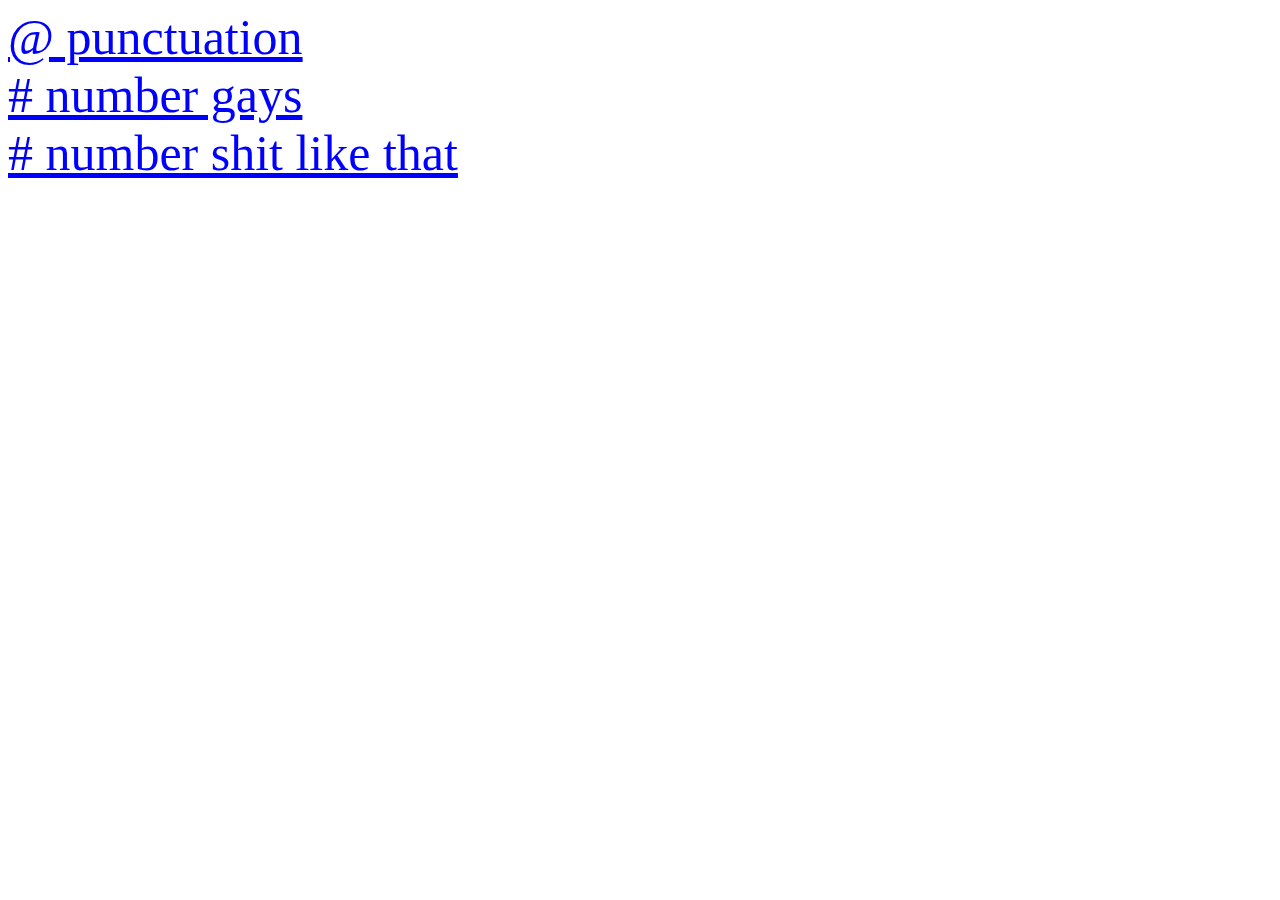
<file: monktype2.0-main/monktype2.0-main/DolarType/monktype2.0-main/proto/index.html>
<!DOCTYPE html>
<html lang="en">
<head>
    <meta charset="UTF-8">
    <meta name="viewport" content="width=device-width, initial-scale=1.0">
    <title>Document</title>
</head>
<body>
    <style>
        .origin {
            font-size: 50px;
            color: blue;
        }
        .white{
            color: black;
        }
    </style>
    <div class="options">
        
        <div class="option-element"><a class="origin" onclick="toggleColor(this)" href="#">@ punctuation</a></div>
        <div class="option-element"><a class="origin" onclick="toggleColor(this)" href="#"># number gays</a></div>
        <div class="option-element"><a class="origin" onclick="toggleColor(this)" href="#"># number shit like that</a></div>
    </div>

    <script>
        function addClass(el, name) {
            if (el) {
                el.className += ' ' + name;
            }
        }

        function removeClass(el, name) {
            el.className = el.className.replace(name, '');
        }

        function toggleColor(element) {
            // Get all option elements
            const optionElements = document.querySelectorAll('.option-element a.white');
            
            // Remove 'white' class from all option elements


            // Add 'white' class to the clicked element
            if (!element.classList.contains('white')) {
                optionElements.forEach((el) => {
                    removeClass(el, 'white');
                });
                addClass(element, 'white');
                console.log("do something");
            } else {
                console.log("it should work")
                removeClass(element, 'white');
            }

        }
    </script>
</body>
</html>
</file>
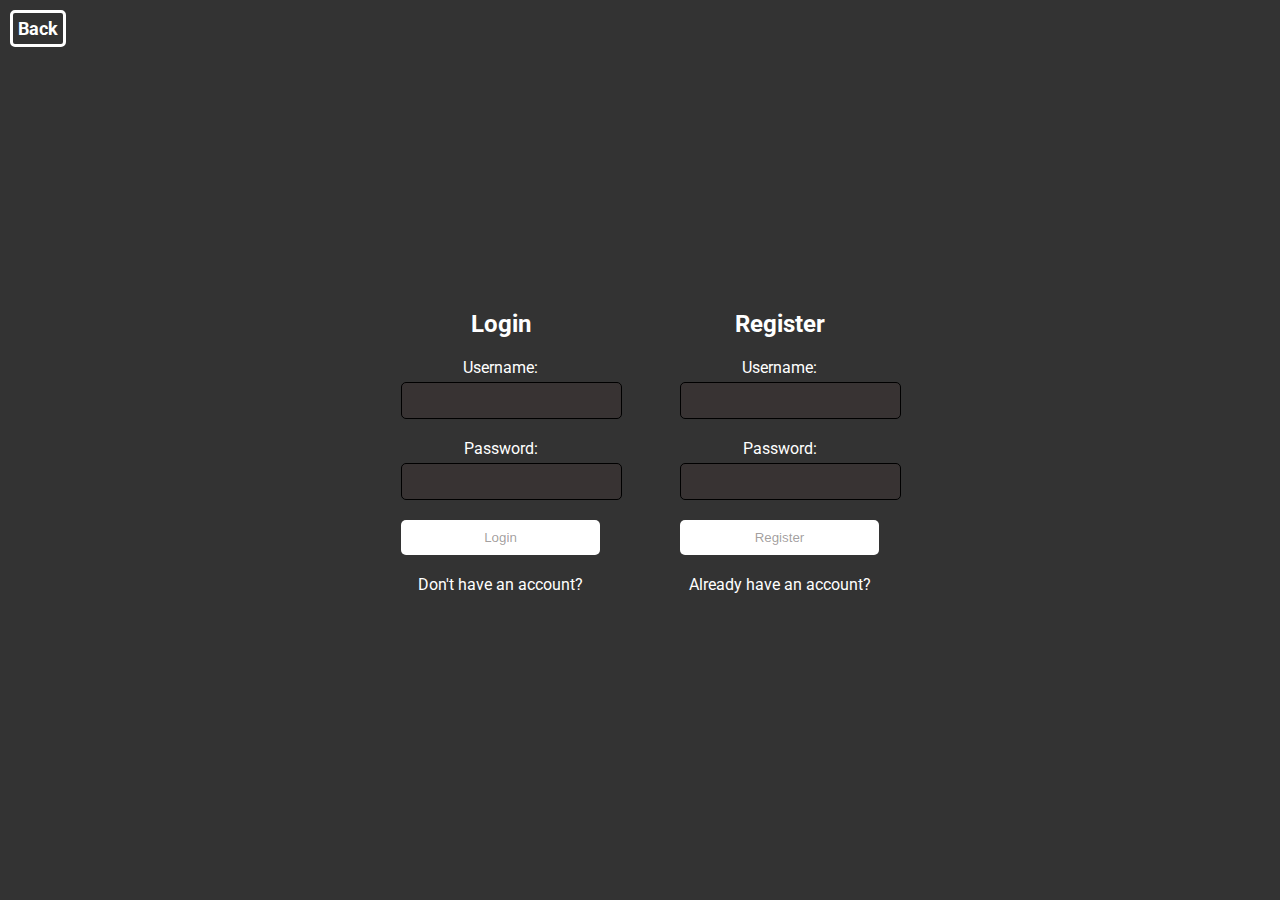
<file: monktype2.0-main/monktype2.0-main/profile.html>
<!DOCTYPE html>
<html>
<head>
    <meta charset="UTF-8">
    <title>Login and Register</title>
    <style>
        @import url('https://fonts.googleapis.com/css2?family=Roboto&family=Roboto+Mono&display=swap');
        :root {
            --bgColor: #333;
            --textPrimary: #fff;
            --textSecondary: #666;
            --primaryColor: #DAA520;
        }
        body {
            background-color: var(--bgColor);
            color: white;
            font-family: 'Roboto', sans-serif;
            display: flex;
            justify-content: center;
            align-items: center;
            height: 100vh;
            margin: 0;
        }
        .container {
            max-width: 400px;
            margin: 0 20px;
            padding: 20px;
            text-align: center;
        }
        .back-button {
            position: absolute;
            top: 10px;
            left: 10px;
        }
        .back-button a {
            text-decoration: none;
            color: white;
            font-size: 18px;
            font-weight: bold;
        }
        .form-group {
            margin-bottom: 20px;
        }
        .form-group label, .form-group input {
            display: block;
        }
        .form-group input {
            width: 100%;
            padding: 10px;
            margin-top: 5px;
            border: 1px solid black; /* Change the border color to black */
            border-radius: 5px; /* Add a 5px border radius */
            background-color: rgba(62, 53, 53, 0.495);
            color: white;
        }
        
        .form-group input[type="submit"] {
            background-color: white;
            color: rgba(62, 53, 53, 0.495);
            border: none;
            cursor: not-allowed; /* Change cursor style to indicate inactivity */
        }
        .back-button{
            border: solid white;
            padding: 5px;
            border-radius: 5px;
        }
    </style>
</head>
<body>
    <div class="back-button">
        <a href="index.html">Back</a>
    </div>
    <div class="container">
        <h2>Login</h2>
        <form action="login.php" method="post">
            <div class="form-group">
                <label for="username">Username:</label>
                <input type="text" id="username" name="username">
            </div>
            <div class="form-group">
                <label for="password">Password:</label>
                <input type="password" id="password" name="password">
            </div>
            <div class="form-group">
                <input type="submit" value="Login" disabled>
            </div>
        </form>
        <p>Don't have an account?</p>
    </div>

    <div class="container">
        <h2>Register</h2>
        <form action="register.php" method="post">
            <div class="form-group">
                <label for="newUsername">Username:</label>
                <input type="text" id="newUsername" name="newUsername">
            </div>
            <div class="form-group">
                <label for "newPassword">Password:</label>
                <input type="password" id="newPassword" name="newPassword">
            </div>
            <div class="form-group">
                <input type="submit" value="Register" disabled>
            </div>
        </form>
        <p>Already have an account?</a></p>
    </div>
</body>
</html>
</file>
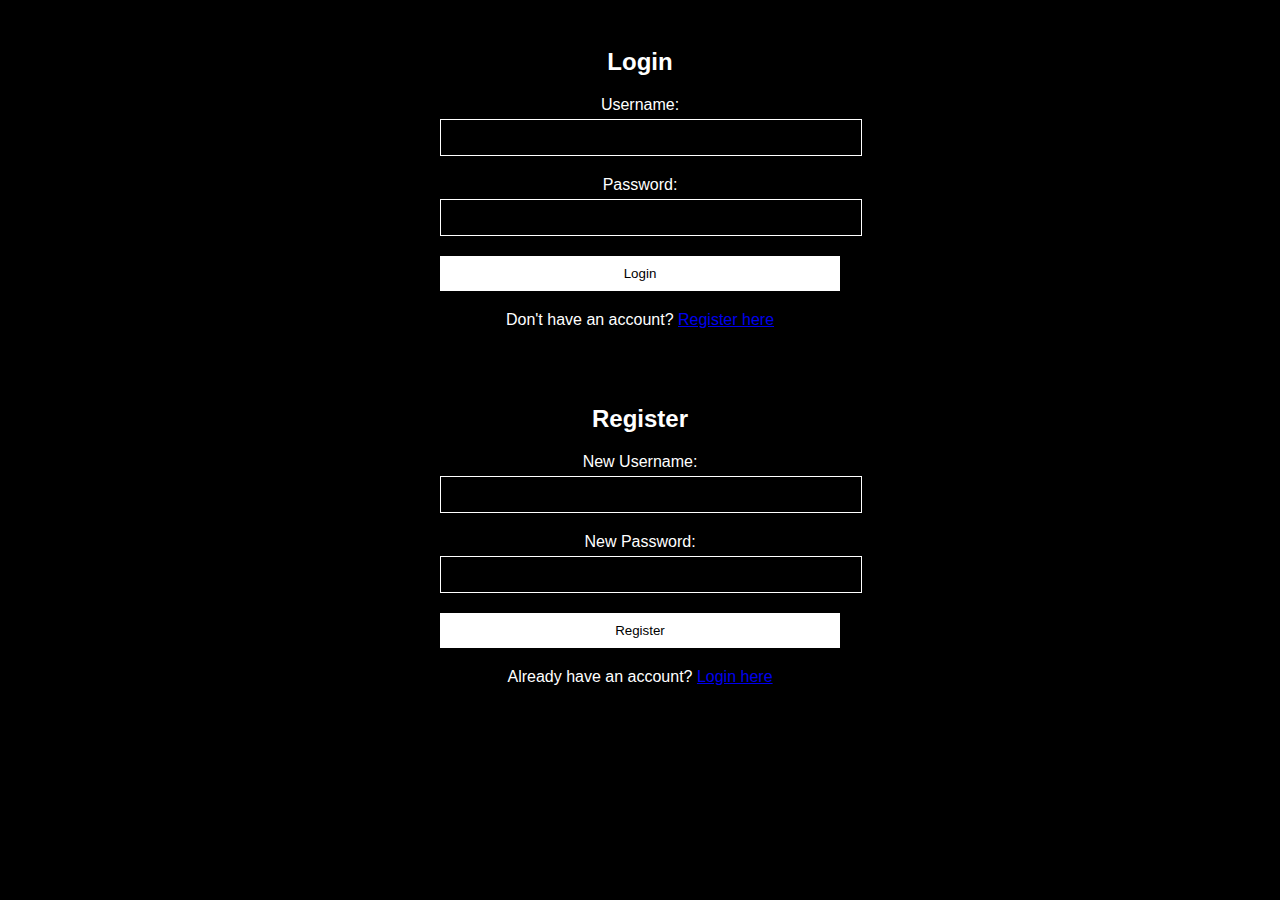
<file: monktype2.0-main/monktype2.0-main/newfolder/profile.html>
<!DOCTYPE html>
<html>
<head>
    <meta charset="UTF-8">
    <title>Login and Register</title>
    <style>
        body {
            background-color: black;
            color: white;
            font-family: Arial, sans-serif;
        }
        .container {
            max-width: 400px;
            margin: 0 auto;
            padding: 20px;
            text-align: center;
        }
        .form-group {
            margin-bottom: 20px;
        }
        .form-group label, .form-group input {
            display: block;
        }
        .form-group input {
            width: 100%;
            padding: 10px;
            margin-top: 5px;
            border: 1px solid white;
            background-color: black;
            color: white;
        }
        .form-group input[type="submit"] {
            background-color: white;
            color: black;
            border: none;
            cursor: pointer;
        }
    </style>
</head>
<body>
    <div class="container">
        <h2>Login</h2>
        <form action="login.php" method="post">
            <div class="form-group">
                <label for="username">Username:</label>
                <input type="text" id="username" name="username">
            </div>
            <div class="form-group">
                <label for="password">Password:</label>
                <input type="password" id="password" name="password">
            </div>
            <div class="form-group">
                <input type="submit" value="Login">
            </div>
        </form>
        <p>Don't have an account? <a href="register.html">Register here</a></p>
    </div>

    <div class="container">
        <h2>Register</h2>
        <form action="register.php" method="post">
            <div class="form-group">
                <label for="newUsername">New Username:</label>
                <input type="text" id="newUsername" name="newUsername">
            </div>
            <div class="form-group">
                <label for="newPassword">New Password:</label>
                <input type="password" id="newPassword" name="newPassword">
            </div>
            <div class="form-group">
                <input type="submit" value="Register">
            </div>
        </form>
        <p>Already have an account? <a href="login.html">Login here</a></p>
    </div>
</body>
</html>
</file>
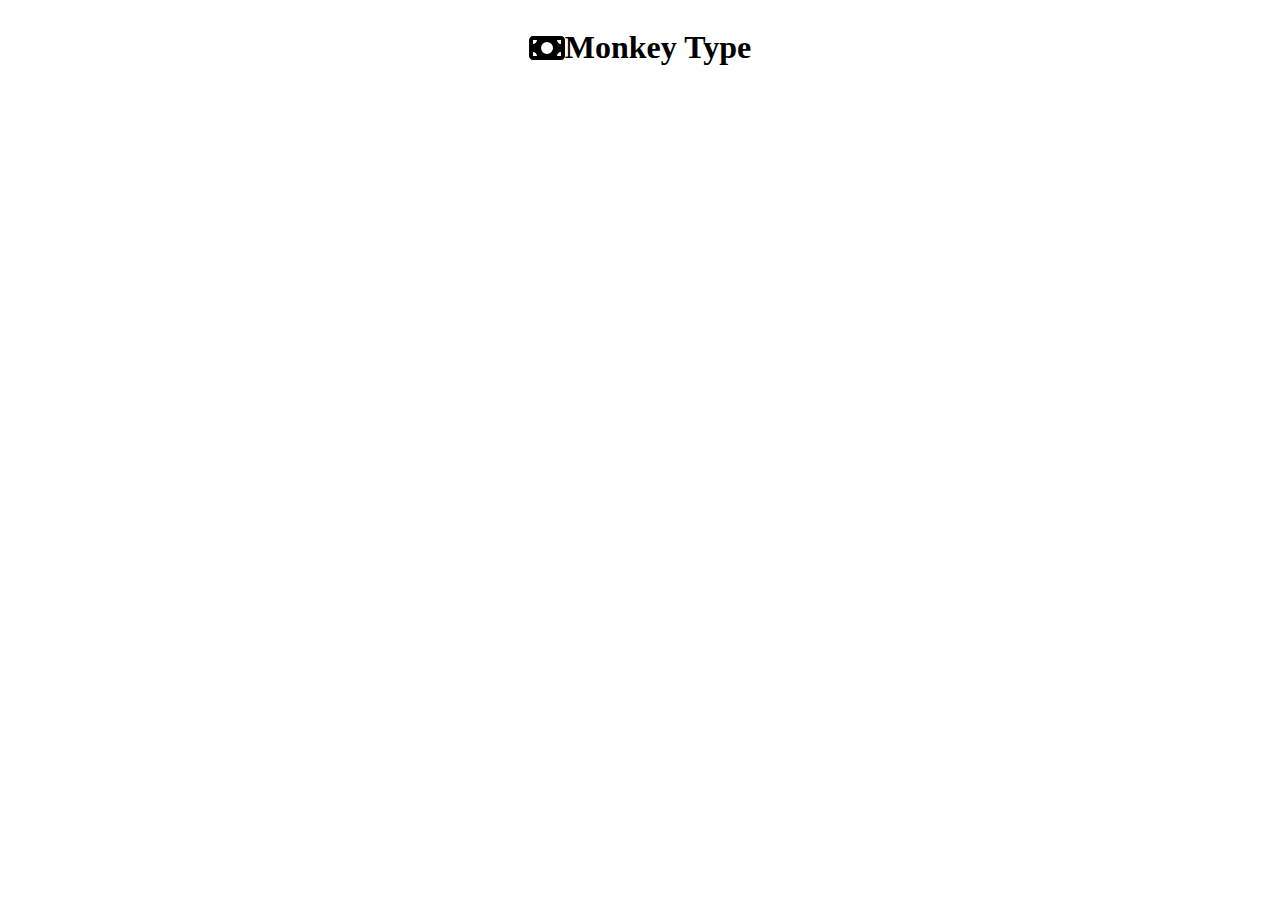
<file: monktype2.0-main/monktype2.0-main/DolarType/monktype2.0-main/new.html>
<!DOCTYPE html>
<html lang="en">
<head>
    <meta charset="UTF-8">
    <meta name="viewport" content="width=device-width, initial-scale=1.0">
    <title>Document</title>
    <style>
        div {
            display: flex;
            justify-content: center; /* Center the content horizontally */
            align-items: center;
        }
        div svg{
            
        }

    </style>
</head>
<body>
    <div class="log">
        <svg class="logo" xmlns="http://www.w3.org/2000/svg" height="2em" viewBox="0 0 576 512"><path d="M64 64C28.7 64 0 92.7 0 128V384c0 35.3 28.7 64 64 64H512c35.3 0 64-28.7 64-64V128c0-35.3-28.7-64-64-64H64zm64 320H64V320c35.3 0 64 28.7 64 64zM64 192V128h64c0 35.3-28.7 64-64 64zM448 384c0-35.3 28.7-64 64-64v64H448zm64-192c-35.3 0-64-28.7-64-64h64v64zM288 160a96 96 0 1 1 0 192 96 96 0 1 1 0-192z"/></svg>
        <h1>
             Monkey Type
        </h1>
    </div>
</body>
</html>
</file>
<file: monktype2.0-main/monktype2.0-main/style.css>
@import url('https://fonts.googleapis.com/css2?family=Roboto&family=Roboto+Mono&display=swap');
:root{
    --bgColor: #333;
    --textPrimary: #fff;
    --textSecondary: #666;
    --primaryColor: #DAA520;

}
body{
    font-family: 'Roboto', sans-serif;
    background-color: var(--bgColor);
    color: var(--textPrimary);
    font-size: 1.5rem;
}
main{
    width: 80%;
    margin: 10px auto;
}
h1{
    color: var(--textPrimary)
}


#buttons{
    text-align: right;
}
#info{
    color: var(--primaryColor);

}
button{
    background: rgba(255,255,255, .2);
    border: 0;
    color: rgba(255, 255, 255, .5);
    padding: 5px 20px;
    border-radius: 5px;
    cursor: pointer;
}
div.word{
    display: inline-block;
    font-family: "Roboto Mono", monospace;
    margin: 0 5px;
}
div#game{
    position: relative;
    line-height: 35px;
    height: 110px;
    overflow: hidden;
    border: none;
}
#game:focus #words{
    filter: blur(0);
}
#words{
    filter: blur(5px);
    color: var(--textSecondary);
    border: none;
}
#focus-error{
    position: absolute;
    inset: 0;
    text-align: center;
    margin-top: 35px;
}
#focus-error svg{
    width: 50px;
    height: 50px;
    fill: white;
}

#game:focus #focus-error{
    display: none;
}
.letter.correct{
    color: #fff;
}
.letter.incorrect{
    color: #f55;
}
@keyframes blink{
    0%{
        opacity: 1;
    }
    50%{
        opacity: 0;
    }
    100%{
        opacity: 1;
    }
}
#cursor {
    display: none;
    width: 2px;
    height: 1.6rem;
    background: var(--primaryColor);
    position: fixed;
    top: 260px;
    left: 650px;
    animation: blink 1s infinite;
}

#game:focus #cursor {
    display: block;
}

div#game:focus{
    outline: 0;
}





#header {
    display: flex;
    justify-content: space-between;
    align-items: center; 
    background-color: var(--bgColor);
    padding: 20px 10px;
}

.bar{
    margin: 0 10px;
}

.options {
    background-color: rgba(62, 53, 53, 0.495);
    display: flex;
    justify-content: center; /* Center the child elements horizontally */
    align-items: center;
    border-radius: 20px;
    gap: 10px; /* Space between child elements */
    width: 600px;
    margin: auto;
    margin-bottom: 60px;
    margin-top: 30px;
}




.option-element{
    
    color: var(--primaryColor);
    font-size: 20px;
    margin: 10px 10px;
}


.mode {
    color: var(--textSecondary);
    text-decoration: none;
    
}
.white{
    color: var(--primaryColor);
    
}
.mode:hover {
    color: white;
    text-decoration: none; 
}



#header .bar svg{
    width: 60px;
    fill: var(--textSecondary);
    vertical-align: -20px;
    padding: 0 10px;
    transition: fill 0.3s;
    margin-right: -5px;
}

#header .bar svg:hover{
    fill: #fff;
}


.option-element a svg{
    margin-right: 5px;
    fill: var(--textSecondary);
}
.option-element .white svg{
    fill: var(--primaryColor);
}
.option-element:hover svg,
.option-element:hover a {
  color: var(--textPrimary); /* Change both SVG and text color on hover */
  fill: var(--textPrimary); /* Change SVG fill color on hover */
  
}
#header .space{
    width: 500px;
}



.hidden{
    display: block;
}

#header img{
    width: 400px;
    vertical-align: -40px;
    padding: 0 10px;
}


#refresh{
    text-align: center;
    fill: var(--textSecondary);
}
#refresh:hover{
    fill: var(--textPrimary);
    cursor: pointer;
}

#game.over:hover #cursor{
    display: none;
}
#game.over #cursor{
    display: none;
}
</file>
<file: monktype2.0-main/monktype2.0-main/newfolder/style.css>
@import url('https://fonts.googleapis.com/css2?family=Roboto&family=Roboto+Mono&display=swap');
:root{
    --bgColor: #333;
    --textPrimary: #fff;
    --textSecondary: #666;
    --primaryColor: #39FF14;

}
body{
    font-family: 'Roboto', sans-serif;
    background-color: var(--bgColor);
    color: var(--textPrimary);
    font-size: 1.5rem;
}
main{
    width: 80%;
    margin: 10px auto;
}
h1{
    color: var(--primaryColor)
}
h1 svg{
    width: 60px;
    fill: var(--primaryColor);
    vertical-align: -20px;
    padding: 0 10px;
}

#buttons{
    text-align: right;
}
#info{
    color: var(--primaryColor);

}
button{
    background: rgba(255,255,255, .2);
    border: 0;
    color: rgba(255, 255, 255, .5);
    padding: 5px 20px;
    border-radius: 5px;
    cursor: pointer;
}
div.word{
    display: inline-block;
    font-family: "Roboto Mono", monospace;
    margin: 0 5px;
}
div#game{
    position: relative;
    line-height: 35px;
    height: 110px;
    overflow: hidden;
    border: none;
}
#game:focus #words{
    filter: blur(0);
}
#words{
    filter: blur(5px);
    color: var(--textSecondary);
    border: none;
}
#focus-error{
    position: absolute;
    inset: 0;
    text-align: center;
    margin-top: 35px;
}
#focus-error svg{
    width: 50px;
    height: 50px;
    fill: white;
}

#game:focus #focus-error{
    display: none;
}
.letter.correct{
    color: #fff;
}
.letter.incorrect{
    color: #f55;
}
@keyframes blink{
    0%{
        opacity: 1;
    }
    50%{
        opacity: 0;
    }
    100%{
        opacity: 1;
    }
}
#cursor {
    display: none;
    width: 2px;
    height: 1.6rem;
    background: var(--primaryColor);
    position: fixed;
    top: 260px;
    left: 650px;
    animation: blink 1s infinite;
}

#game:focus #cursor {
    display: block;
}

div#game:focus{
    outline: 0;
}





#header {
    display: flex;
    justify-content: space-between;
    align-items: center; 
    background-color: var(--bgColor);
    padding: 20px 10px;
}

.bar{
    margin: 0 10px;
}

.options{
    background-color: rgba(0, 0, 0, 0.74);
    display: flex;
    justify-content: space-between;
    align-items: center; 
    border-radius: 10px;
    margin-bottom: 30px;
}

.option-element{
    color: var(--primaryColor);
    font-size: 20px;
    margin: 10px 10px;
}


.mode {
    color: var(--textSecondary);
    text-decoration: none;
    
}
.white{
    color: var(--primaryColor);
    
}
.mode:hover {
    color: white;
    text-decoration: none; 
}



#header svg{
    width: 60px;
    fill: var(--textSecondary);
    vertical-align: -20px;
    padding: 0 10px;
    transition: fill 0.3s;
    margin-right: -5px;
}

#header .bar svg:hover{
    fill: #fff;
}


.option-element a svg{
    margin-right: 5px;
    fill: var(--textSecondary);
}
.option-element .white svg{
    fill: var(--primaryColor);
}
.option-element:hover svg,
.option-element:hover a {
  color: var(--primaryColor); /* Change both SVG and text color on hover */
  fill: var(--primaryColor); /* Change SVG fill color on hover */
  
}
#header .space{
    width: 500px;
}



.hidden{
    display: block;
}
</file>
<file: monktype2.0-main/monktype2.0-main/DolarType/monktype2.0-main/style.css>
@import url('https://fonts.googleapis.com/css2?family=Roboto&family=Roboto+Mono&display=swap');
:root{
    --bgColor: #333;
    --textPrimary: #fff;
    --textSecondary: #666;
    --primaryColor: #DAA520;

}
body{
    font-family: 'Roboto', sans-serif;
    background-color: var(--bgColor);
    color: var(--textPrimary);
    font-size: 1.5rem;
}
main{
    width: 80%;
    margin: 10px auto;
}
h1{
    color: var(--textPrimary)
}


#buttons{
    text-align: right;
}
#info{
    color: var(--primaryColor);

}
button{
    background: rgba(255,255,255, .2);
    border: 0;
    color: rgba(255, 255, 255, .5);
    padding: 5px 20px;
    border-radius: 5px;
    cursor: pointer;
}
div.word{
    display: inline-block;
    font-family: "Roboto Mono", monospace;
    margin: 0 5px;
}
div#game{
    position: relative;
    line-height: 35px;
    height: 110px;
    overflow: hidden;
    border: none;
}
#game:focus #words{
    filter: blur(0);
}
#words{
    filter: blur(5px);
    color: var(--textSecondary);
    border: none;
}
#focus-error{
    position: absolute;
    inset: 0;
    text-align: center;
    margin-top: 35px;
}
#focus-error svg{
    width: 50px;
    height: 50px;
    fill: white;
}

#game:focus #focus-error{
    display: none;
}
.letter.correct{
    color: #fff;
}
.letter.incorrect{
    color: #f55;
}
@keyframes blink{
    0%{
        opacity: 1;
    }
    50%{
        opacity: 0;
    }
    100%{
        opacity: 1;
    }
}
#cursor {
    display: none;
    width: 2px;
    height: 1.6rem;
    background: var(--primaryColor);
    position: fixed;
    top: 260px;
    left: 650px;
    animation: blink 1s infinite;
}

#game:focus #cursor {
    display: block;
}

div#game:focus{
    outline: 0;
}





#header {
    display: flex;
    justify-content: space-between;
    align-items: center; 
    background-color: var(--bgColor);
    padding: 20px 10px;
}

.bar{
    margin: 0 10px;
}

.options {
    background-color: rgba(62, 53, 53, 0.495);
    display: flex;
    justify-content: center; /* Center the child elements horizontally */
    align-items: center;
    border-radius: 20px;
    gap: 10px; /* Space between child elements */
    width: 600px;
    margin: auto;
    margin-bottom: 60px;
    margin-top: 30px;
}




.option-element{
    
    color: var(--primaryColor);
    font-size: 20px;
    margin: 10px 10px;
}


.mode {
    color: var(--textSecondary);
    text-decoration: none;
    
}
.white{
    color: var(--primaryColor);
    
}
.mode:hover {
    color: white;
    text-decoration: none; 
}



#header .bar svg{
    width: 60px;
    fill: var(--textSecondary);
    vertical-align: -20px;
    padding: 0 10px;
    transition: fill 0.3s;
    margin-right: -5px;
}

#header .bar svg:hover{
    fill: #fff;
}


.option-element a svg{
    margin-right: 5px;
    fill: var(--textSecondary);
}
.option-element .white svg{
    fill: var(--primaryColor);
}
.option-element:hover svg,
.option-element:hover a {
  color: var(--textPrimary); /* Change both SVG and text color on hover */
  fill: var(--textPrimary); /* Change SVG fill color on hover */
  
}
#header .space{
    width: 500px;
}



.hidden{
    display: block;
}

#header img{
    width: 400px;
    vertical-align: -40px;
    padding: 0 10px;
}


#refresh{
    text-align: center;
    fill: var(--textSecondary);
}
#refresh:hover{
    fill: var(--textPrimary);
    cursor: pointer;
}

#game.over:hover #cursor{
    display: none;
}
#game.over #cursor{
    display: none;
}
</file>
<file: monktype2.0-main/monktype2.0-main/Baldina_shit/DolarType/monktype2.0-main/style.css>
@import url('https://fonts.googleapis.com/css2?family=Roboto&family=Roboto+Mono&display=swap');
:root{
    --bgColor: #333;
    --textPrimary: #fff;
    --textSecondary: #666;
    --primaryColor: #DAA520;

}
body{
    font-family: 'Roboto', sans-serif;
    background-color: var(--bgColor);
    color: var(--textPrimary);
    font-size: 1.5rem;
}
main{
    width: 80%;
    margin: 10px auto;
}
h1{
    color: var(--textPrimary)
}


#buttons{
    text-align: right;
}
#info{
    color: var(--primaryColor);

}
button{
    background: rgba(255,255,255, .2);
    border: 0;
    color: rgba(255, 255, 255, .5);
    padding: 5px 20px;
    border-radius: 5px;
    cursor: pointer;
}
div.word{
    display: inline-block;
    font-family: "Roboto Mono", monospace;
    margin: 0 5px;
}
div#game{
    position: relative;
    line-height: 35px;
    height: 110px;
    overflow: hidden;
    border: none;
}
#game:focus #words{
    filter: blur(0);
}
#words{
    filter: blur(5px);
    color: var(--textSecondary);
    border: none;
}
#focus-error{
    position: absolute;
    inset: 0;
    text-align: center;
    margin-top: 35px;
}
#focus-error svg{
    width: 50px;
    height: 50px;
    fill: white;
}

#game:focus #focus-error{
    display: none;
}
.letter.correct{
    color: #fff;
}
.letter.incorrect{
    color: #f55;
}
@keyframes blink{
    0%{
        opacity: 1;
    }
    50%{
        opacity: 0;
    }
    100%{
        opacity: 1;
    }
}
#cursor {
    display: none;
    width: 2px;
    height: 1.6rem;
    background: var(--primaryColor);
    position: fixed;
    top: 260px;
    left: 650px;
    animation: blink 1s infinite;
}

#game:focus #cursor {
    display: block;
}

div#game:focus{
    outline: 0;
}





#header {
    display: flex;
    justify-content: space-between;
    align-items: center; 
    background-color: var(--bgColor);
    padding: 20px 10px;
}

.bar{
    margin: 0 10px;
}

.options {
    background-color: rgba(62, 53, 53, 0.495);
    display: flex;
    justify-content: center; /* Center the child elements horizontally */
    align-items: center;
    border-radius: 20px;
    gap: 10px; /* Space between child elements */
    width: 800px;
    margin: auto;
    margin-bottom: 60px;
    margin-top: 30px;
}




.option-element{
    cursor: pointer;
    color: var(--textSecondary);
    font-size: 20px;
    margin: 10px 10px;
}


.mode {
    color: var(--textSecondary);
    text-decoration: none;
    
}
.white{
    color: var(--primaryColor);
    
}
.mode:hover {
    color: white;
    text-decoration: none; 
}



#header .bar svg{
    width: 60px;
    fill: var(--textSecondary);
    vertical-align: -20px;
    padding: 0 10px;
    transition: fill 0.3s;
    margin-right: -5px;
}

#header .bar svg:hover{
    fill: #fff;
}


.option-element div svg{
    margin-right: 5px;
    fill: var(--textSecondary);
}
.option-element .white svg{
    fill: var(--primaryColor);
}
.option-element:hover svg,
.option-element:hover {
  color: var(--textPrimary); /* Change both SVG and text color on hover */
  fill: var(--textPrimary); /* Change SVG fill color on hover */
  
}
#header .space{
    width: 500px;
}



.hidden{
    display: block;
}

#header img{
    width: 400px;
    vertical-align: -40px;
    padding: 0 10px;
}


#refresh{
    text-align: center;
    fill: var(--textSecondary);
}
#refresh:hover{
    fill: var(--textPrimary);
    cursor: pointer;
}

#game.over:hover #cursor{
    display: none;
}
#game.over #cursor{
    display: none;
}
</file>
